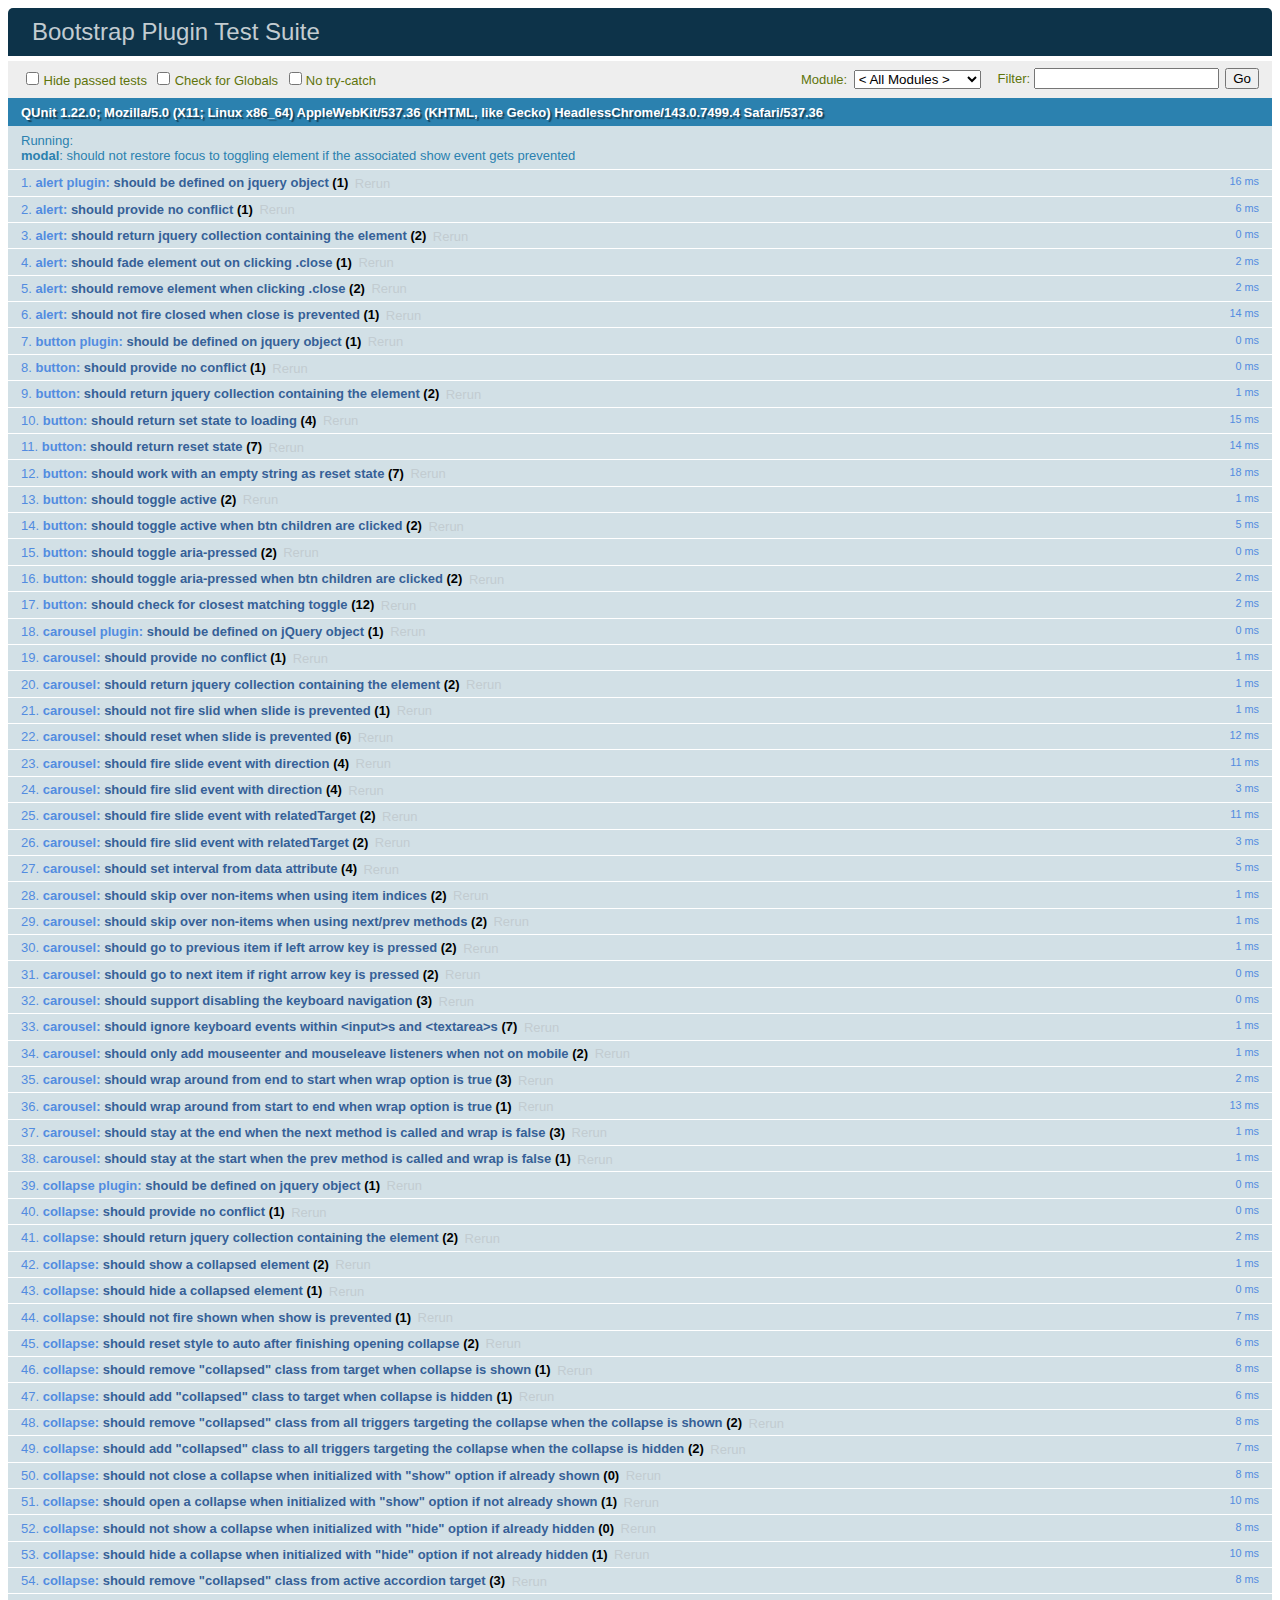
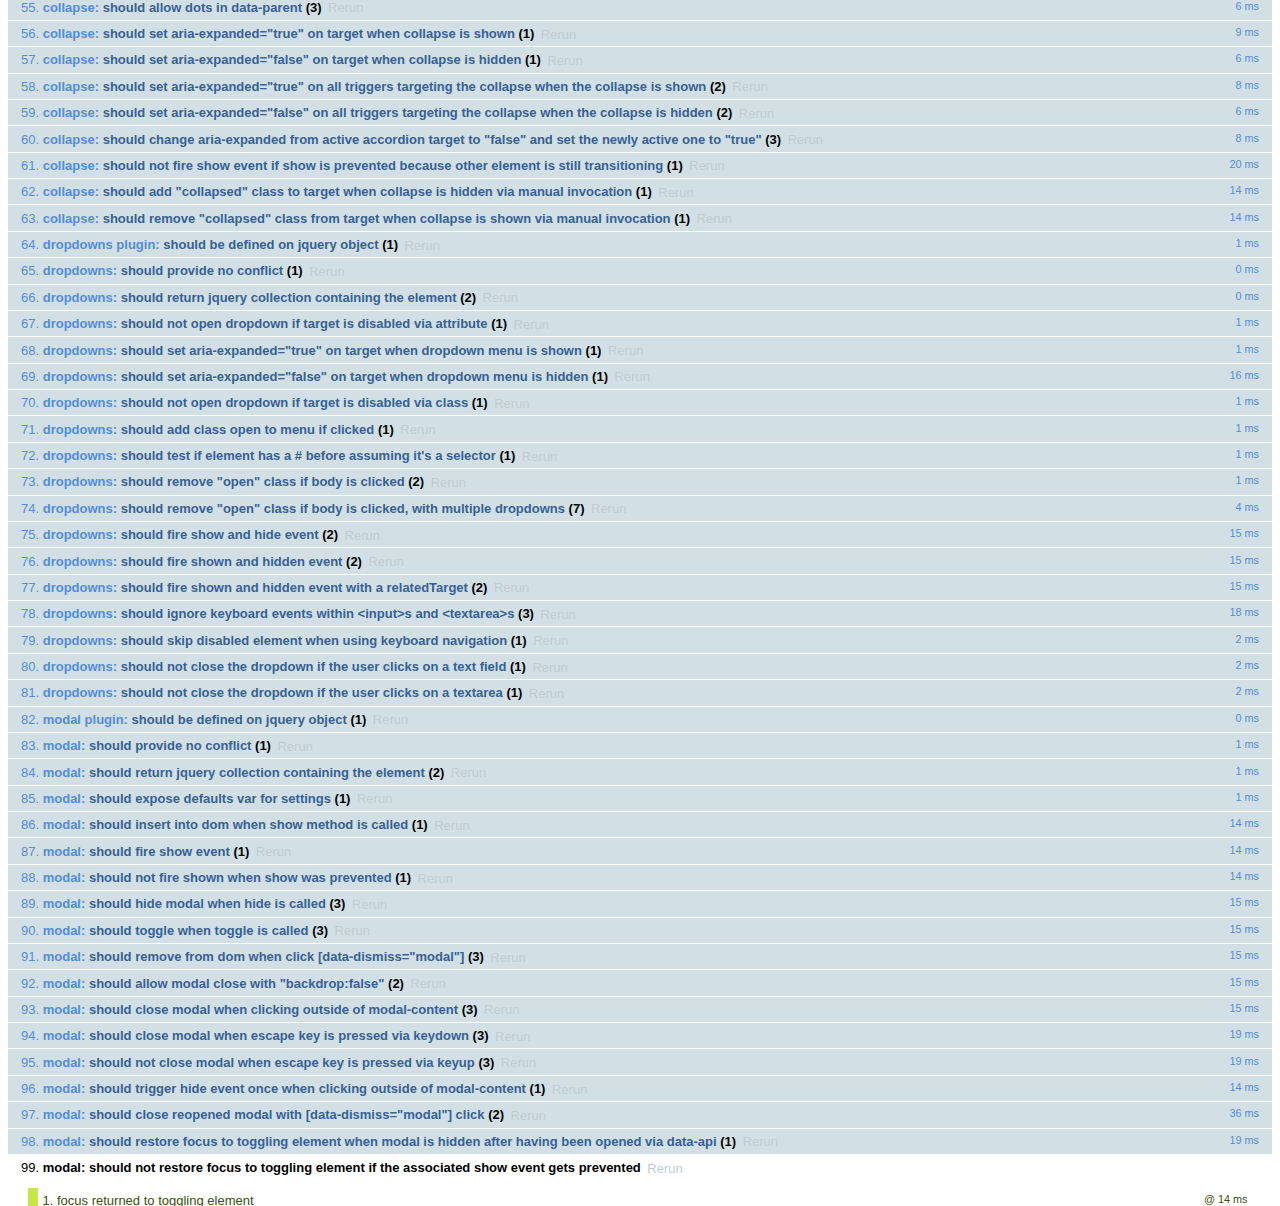
<file: lib/js/tests/index.html>
<!DOCTYPE html>
<html>
  <head>
    <meta charset="utf-8">
    <title>Bootstrap Plugin Test Suite</title>
    <meta name="viewport" content="width=device-width, initial-scale=1">

    <!-- jQuery -->
    <script src="vendor/jquery.min.js"></script>
    <script>
      // Disable jQuery event aliases to ensure we don't accidentally use any of them
      (function () {
        var eventAliases = [
          'blur',
          'focus',
          'focusin',
          'focusout',
          'load',
          'resize',
          'scroll',
          'unload',
          'click',
          'dblclick',
          'mousedown',
          'mouseup',
          'mousemove',
          'mouseover',
          'mouseout',
          'mouseenter',
          'mouseleave',
          'change',
          'select',
          'submit',
          'keydown',
          'keypress',
          'keyup',
          'error',
          'contextmenu',
          'hover',
          'bind',
          'unbind',
          'delegate',
          'undelegate'
        ]
        for (var i = 0; i < eventAliases.length; i++) {
          var eventAlias = eventAliases[i]
          $.fn[eventAlias] = function () {
            throw new Error('Using the ".' + eventAlias + '()" method is not allowed, so that Bootstrap can be compatible with custom jQuery builds which exclude the "event aliases" module that defines said method. See https://github.com/twbs/bootstrap/blob/master/CONTRIBUTING.md#js')
          }
        }
      })()
    </script>

    <!-- QUnit -->
    <link rel="stylesheet" href="vendor/qunit.css" media="screen">
    <script src="vendor/qunit.js"></script>
    <script>
      // See https://github.com/axemclion/grunt-saucelabs#test-result-details-with-qunit
      var log = []
      // Require assert.expect in each test
      QUnit.config.requireExpects = true
      QUnit.done(function (testResults) {
        var tests = []
        for (var i = 0, len = log.length; i < len; i++) {
          var details = log[i]
          tests.push({
            name: details.name,
            result: details.result,
            expected: details.expected,
            actual: details.actual,
            source: details.source
          })
        }
        testResults.tests = tests

        window.global_test_results = testResults
      })

      QUnit.testStart(function (testDetails) {
        $(window).scrollTop(0)
        QUnit.log(function (details) {
          if (!details.result) {
            details.name = testDetails.name
            log.push(details)
          }
        })
      })

      // Cleanup
      QUnit.testDone(function () {
        $('#qunit-fixture').empty()
        $('#modal-test, .modal-backdrop').remove()
      })

      // Display fixture on-screen on iOS to avoid false positives
      if (/iPhone|iPad|iPod/.test(navigator.userAgent)) {
        QUnit.begin(function() {
          $('#qunit-fixture').css({ top: 0, left: 0 })
        })

        QUnit.done(function () {
          $('#qunit-fixture').css({ top: '', left: '' })
        })
      }

      // Disable deprecated global QUnit method aliases in preparation for QUnit v2
      (function () {
        var methodNames = [
          'async',
          'asyncTest',
          'deepEqual',
          'equal',
          'expect',
          'module',
          'notDeepEqual',
          'notEqual',
          'notPropEqual',
          'notStrictEqual',
          'ok',
          'propEqual',
          'push',
          'start',
          'stop',
          'strictEqual',
          'test',
          'throws'
        ];
        for (var i = 0; i < methodNames.length; i++) {
          var methodName = methodNames[i];
          window[methodName] = undefined;
        }
      })();
    </script>

    <!-- Plugin sources -->
    <script>$.support.transition = false</script>
    <script src="../../js/alert.js"></script>
    <script src="../../js/button.js"></script>
    <script src="../../js/carousel.js"></script>
    <script src="../../js/collapse.js"></script>
    <script src="../../js/dropdown.js"></script>
    <script src="../../js/modal.js"></script>
    <script src="../../js/scrollspy.js"></script>
    <script src="../../js/tab.js"></script>
    <script src="../../js/tooltip.js"></script>
    <script src="../../js/popover.js"></script>
    <script src="../../js/affix.js"></script>

    <!-- Unit tests -->
    <script src="unit/alert.js"></script>
    <script src="unit/button.js"></script>
    <script src="unit/carousel.js"></script>
    <script src="unit/collapse.js"></script>
    <script src="unit/dropdown.js"></script>
    <script src="unit/modal.js"></script>
    <script src="unit/scrollspy.js"></script>
    <script src="unit/tab.js"></script>
    <script src="unit/tooltip.js"></script>
    <script src="unit/popover.js"></script>
    <script src="unit/affix.js"></script>

  </head>
  <body>
    <div id="qunit-container">
      <div id="qunit"></div>
      <div id="qunit-fixture"></div>
    </div>
  </body>
</html>
</file>
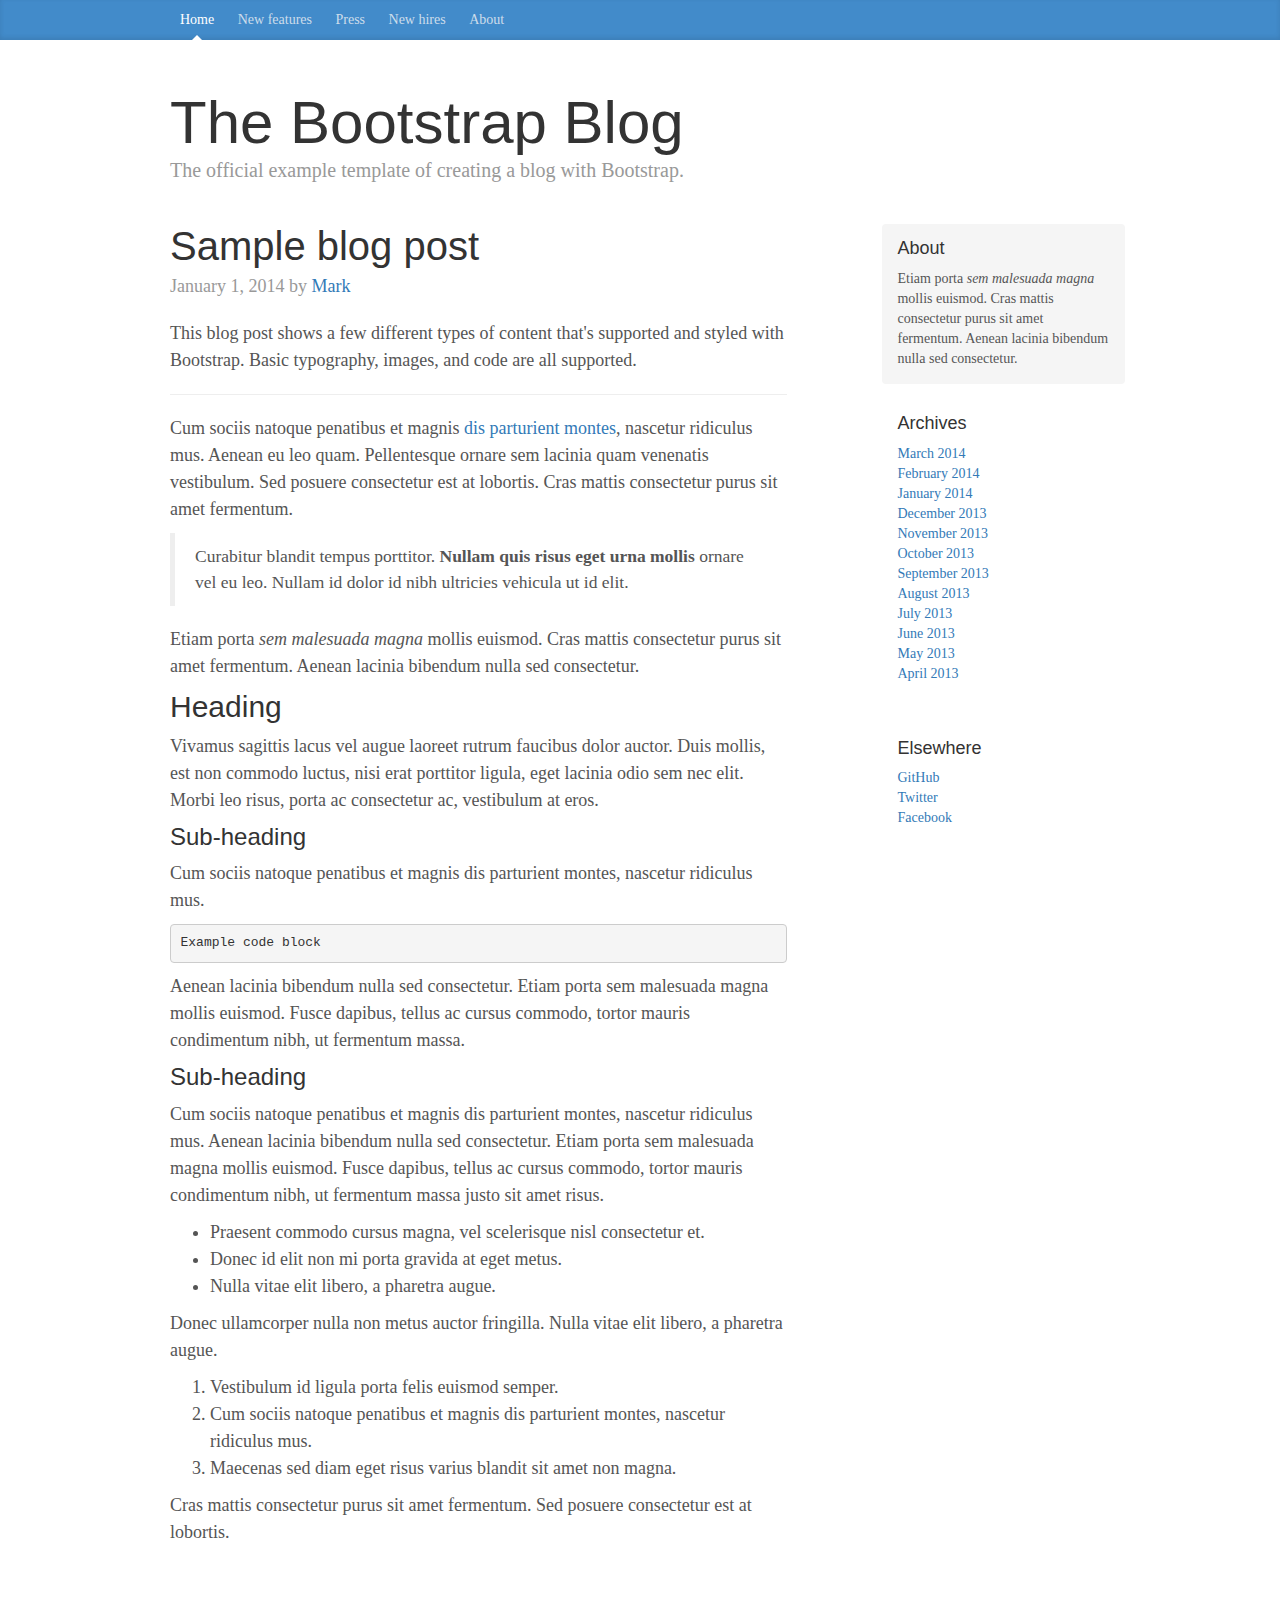
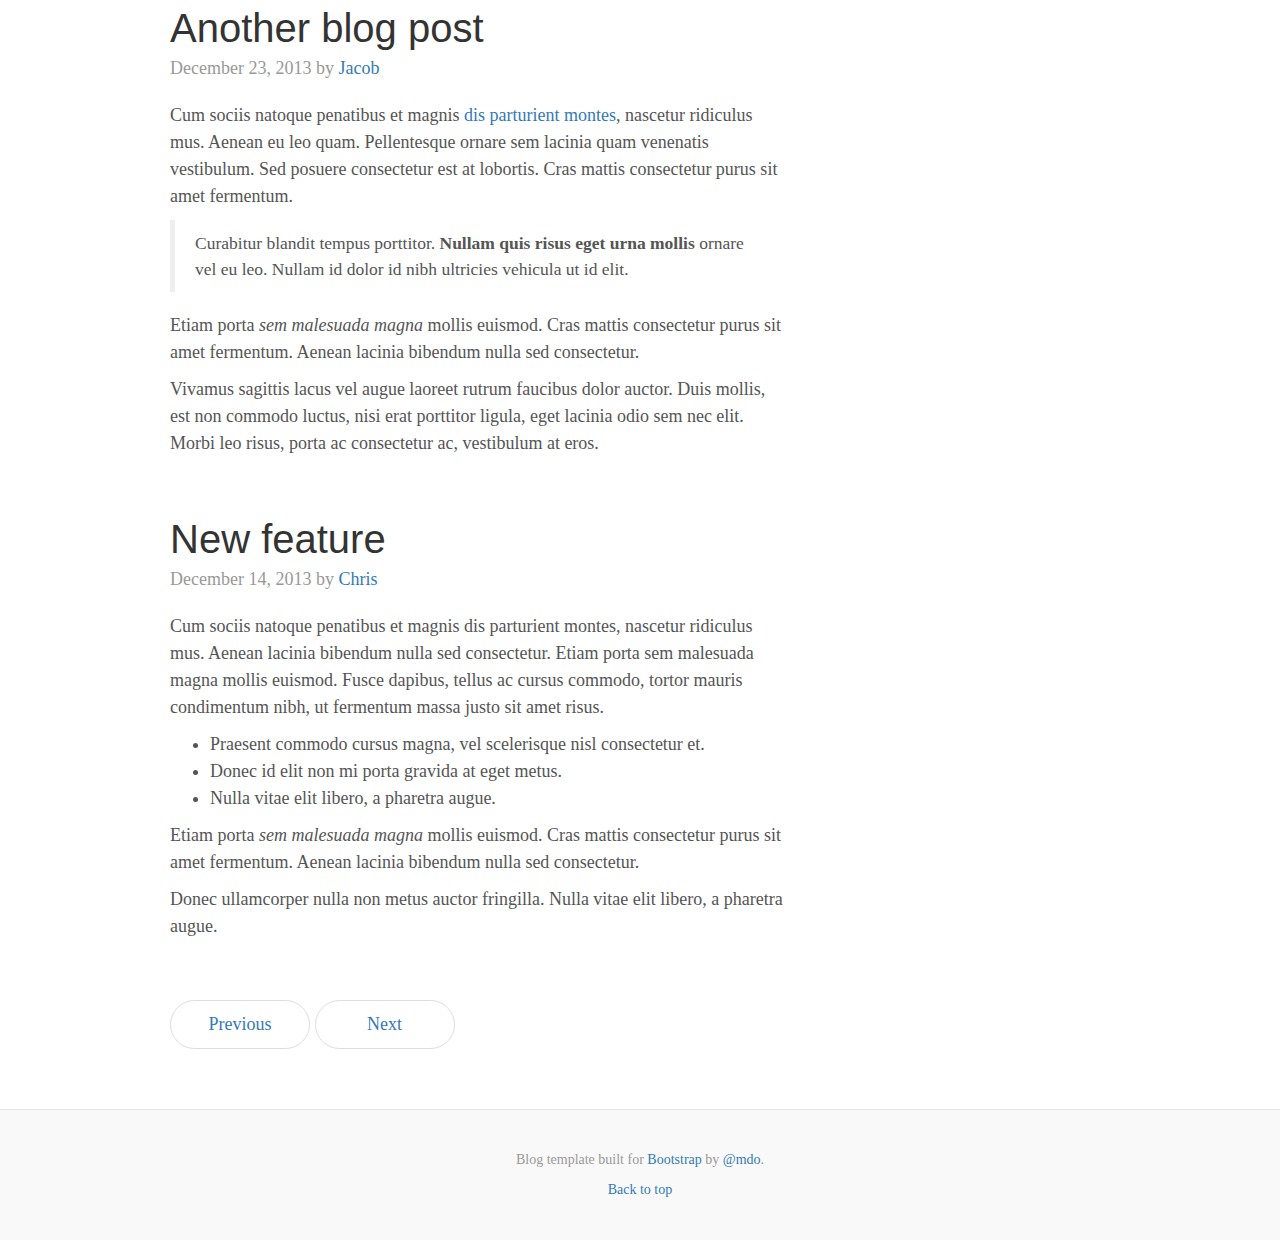
<file: lib/docs/examples/blog/index.html>
<!DOCTYPE html>
<html lang="en">
  <head>
    <meta charset="utf-8">
    <meta http-equiv="X-UA-Compatible" content="IE=edge">
    <meta name="viewport" content="width=device-width, initial-scale=1">
    <!-- The above 3 meta tags *must* come first in the head; any other head content must come *after* these tags -->
    <meta name="description" content="">
    <meta name="author" content="">
    <link rel="icon" href="../../favicon.ico">

    <title>Blog Template for Bootstrap</title>

    <!-- Bootstrap core CSS -->
    <link href="../../dist/css/bootstrap.min.css" rel="stylesheet">

    <!-- IE10 viewport hack for Surface/desktop Windows 8 bug -->
    <link href="../../assets/css/ie10-viewport-bug-workaround.css" rel="stylesheet">

    <!-- Custom styles for this template -->
    <link href="blog.css" rel="stylesheet">

    <!-- Just for debugging purposes. Don't actually copy these 2 lines! -->
    <!--[if lt IE 9]><script src="../../assets/js/ie8-responsive-file-warning.js"></script><![endif]-->
    <script src="../../assets/js/ie-emulation-modes-warning.js"></script>

    <!-- HTML5 shim and Respond.js for IE8 support of HTML5 elements and media queries -->
    <!--[if lt IE 9]>
      <script src="https://oss.maxcdn.com/html5shiv/3.7.3/html5shiv.min.js"></script>
      <script src="https://oss.maxcdn.com/respond/1.4.2/respond.min.js"></script>
    <![endif]-->
  </head>

  <body>

    <div class="blog-masthead">
      <div class="container">
        <nav class="blog-nav">
          <a class="blog-nav-item active" href="#">Home</a>
          <a class="blog-nav-item" href="#">New features</a>
          <a class="blog-nav-item" href="#">Press</a>
          <a class="blog-nav-item" href="#">New hires</a>
          <a class="blog-nav-item" href="#">About</a>
        </nav>
      </div>
    </div>

    <div class="container">

      <div class="blog-header">
        <h1 class="blog-title">The Bootstrap Blog</h1>
        <p class="lead blog-description">The official example template of creating a blog with Bootstrap.</p>
      </div>

      <div class="row">

        <div class="col-sm-8 blog-main">

          <div class="blog-post">
            <h2 class="blog-post-title">Sample blog post</h2>
            <p class="blog-post-meta">January 1, 2014 by <a href="#">Mark</a></p>

            <p>This blog post shows a few different types of content that's supported and styled with Bootstrap. Basic typography, images, and code are all supported.</p>
            <hr>
            <p>Cum sociis natoque penatibus et magnis <a href="#">dis parturient montes</a>, nascetur ridiculus mus. Aenean eu leo quam. Pellentesque ornare sem lacinia quam venenatis vestibulum. Sed posuere consectetur est at lobortis. Cras mattis consectetur purus sit amet fermentum.</p>
            <blockquote>
              <p>Curabitur blandit tempus porttitor. <strong>Nullam quis risus eget urna mollis</strong> ornare vel eu leo. Nullam id dolor id nibh ultricies vehicula ut id elit.</p>
            </blockquote>
            <p>Etiam porta <em>sem malesuada magna</em> mollis euismod. Cras mattis consectetur purus sit amet fermentum. Aenean lacinia bibendum nulla sed consectetur.</p>
            <h2>Heading</h2>
            <p>Vivamus sagittis lacus vel augue laoreet rutrum faucibus dolor auctor. Duis mollis, est non commodo luctus, nisi erat porttitor ligula, eget lacinia odio sem nec elit. Morbi leo risus, porta ac consectetur ac, vestibulum at eros.</p>
            <h3>Sub-heading</h3>
            <p>Cum sociis natoque penatibus et magnis dis parturient montes, nascetur ridiculus mus.</p>
            <pre><code>Example code block</code></pre>
            <p>Aenean lacinia bibendum nulla sed consectetur. Etiam porta sem malesuada magna mollis euismod. Fusce dapibus, tellus ac cursus commodo, tortor mauris condimentum nibh, ut fermentum massa.</p>
            <h3>Sub-heading</h3>
            <p>Cum sociis natoque penatibus et magnis dis parturient montes, nascetur ridiculus mus. Aenean lacinia bibendum nulla sed consectetur. Etiam porta sem malesuada magna mollis euismod. Fusce dapibus, tellus ac cursus commodo, tortor mauris condimentum nibh, ut fermentum massa justo sit amet risus.</p>
            <ul>
              <li>Praesent commodo cursus magna, vel scelerisque nisl consectetur et.</li>
              <li>Donec id elit non mi porta gravida at eget metus.</li>
              <li>Nulla vitae elit libero, a pharetra augue.</li>
            </ul>
            <p>Donec ullamcorper nulla non metus auctor fringilla. Nulla vitae elit libero, a pharetra augue.</p>
            <ol>
              <li>Vestibulum id ligula porta felis euismod semper.</li>
              <li>Cum sociis natoque penatibus et magnis dis parturient montes, nascetur ridiculus mus.</li>
              <li>Maecenas sed diam eget risus varius blandit sit amet non magna.</li>
            </ol>
            <p>Cras mattis consectetur purus sit amet fermentum. Sed posuere consectetur est at lobortis.</p>
          </div><!-- /.blog-post -->

          <div class="blog-post">
            <h2 class="blog-post-title">Another blog post</h2>
            <p class="blog-post-meta">December 23, 2013 by <a href="#">Jacob</a></p>

            <p>Cum sociis natoque penatibus et magnis <a href="#">dis parturient montes</a>, nascetur ridiculus mus. Aenean eu leo quam. Pellentesque ornare sem lacinia quam venenatis vestibulum. Sed posuere consectetur est at lobortis. Cras mattis consectetur purus sit amet fermentum.</p>
            <blockquote>
              <p>Curabitur blandit tempus porttitor. <strong>Nullam quis risus eget urna mollis</strong> ornare vel eu leo. Nullam id dolor id nibh ultricies vehicula ut id elit.</p>
            </blockquote>
            <p>Etiam porta <em>sem malesuada magna</em> mollis euismod. Cras mattis consectetur purus sit amet fermentum. Aenean lacinia bibendum nulla sed consectetur.</p>
            <p>Vivamus sagittis lacus vel augue laoreet rutrum faucibus dolor auctor. Duis mollis, est non commodo luctus, nisi erat porttitor ligula, eget lacinia odio sem nec elit. Morbi leo risus, porta ac consectetur ac, vestibulum at eros.</p>
          </div><!-- /.blog-post -->

          <div class="blog-post">
            <h2 class="blog-post-title">New feature</h2>
            <p class="blog-post-meta">December 14, 2013 by <a href="#">Chris</a></p>

            <p>Cum sociis natoque penatibus et magnis dis parturient montes, nascetur ridiculus mus. Aenean lacinia bibendum nulla sed consectetur. Etiam porta sem malesuada magna mollis euismod. Fusce dapibus, tellus ac cursus commodo, tortor mauris condimentum nibh, ut fermentum massa justo sit amet risus.</p>
            <ul>
              <li>Praesent commodo cursus magna, vel scelerisque nisl consectetur et.</li>
              <li>Donec id elit non mi porta gravida at eget metus.</li>
              <li>Nulla vitae elit libero, a pharetra augue.</li>
            </ul>
            <p>Etiam porta <em>sem malesuada magna</em> mollis euismod. Cras mattis consectetur purus sit amet fermentum. Aenean lacinia bibendum nulla sed consectetur.</p>
            <p>Donec ullamcorper nulla non metus auctor fringilla. Nulla vitae elit libero, a pharetra augue.</p>
          </div><!-- /.blog-post -->

          <nav>
            <ul class="pager">
              <li><a href="#">Previous</a></li>
              <li><a href="#">Next</a></li>
            </ul>
          </nav>

        </div><!-- /.blog-main -->

        <div class="col-sm-3 col-sm-offset-1 blog-sidebar">
          <div class="sidebar-module sidebar-module-inset">
            <h4>About</h4>
            <p>Etiam porta <em>sem malesuada magna</em> mollis euismod. Cras mattis consectetur purus sit amet fermentum. Aenean lacinia bibendum nulla sed consectetur.</p>
          </div>
          <div class="sidebar-module">
            <h4>Archives</h4>
            <ol class="list-unstyled">
              <li><a href="#">March 2014</a></li>
              <li><a href="#">February 2014</a></li>
              <li><a href="#">January 2014</a></li>
              <li><a href="#">December 2013</a></li>
              <li><a href="#">November 2013</a></li>
              <li><a href="#">October 2013</a></li>
              <li><a href="#">September 2013</a></li>
              <li><a href="#">August 2013</a></li>
              <li><a href="#">July 2013</a></li>
              <li><a href="#">June 2013</a></li>
              <li><a href="#">May 2013</a></li>
              <li><a href="#">April 2013</a></li>
            </ol>
          </div>
          <div class="sidebar-module">
            <h4>Elsewhere</h4>
            <ol class="list-unstyled">
              <li><a href="#">GitHub</a></li>
              <li><a href="#">Twitter</a></li>
              <li><a href="#">Facebook</a></li>
            </ol>
          </div>
        </div><!-- /.blog-sidebar -->

      </div><!-- /.row -->

    </div><!-- /.container -->

    <footer class="blog-footer">
      <p>Blog template built for <a href="http://getbootstrap.com">Bootstrap</a> by <a href="https://twitter.com/mdo">@mdo</a>.</p>
      <p>
        <a href="#">Back to top</a>
      </p>
    </footer>


    <!-- Bootstrap core JavaScript
    ================================================== -->
    <!-- Placed at the end of the document so the pages load faster -->
    <script src="https://ajax.googleapis.com/ajax/libs/jquery/1.12.2/jquery.min.js"></script>
    <script>window.jQuery || document.write('<script src="../../assets/js/vendor/jquery.min.js"><\/script>')</script>
    <script src="../../dist/js/bootstrap.min.js"></script>
    <!-- IE10 viewport hack for Surface/desktop Windows 8 bug -->
    <script src="../../assets/js/ie10-viewport-bug-workaround.js"></script>
  </body>
</html>
</file>
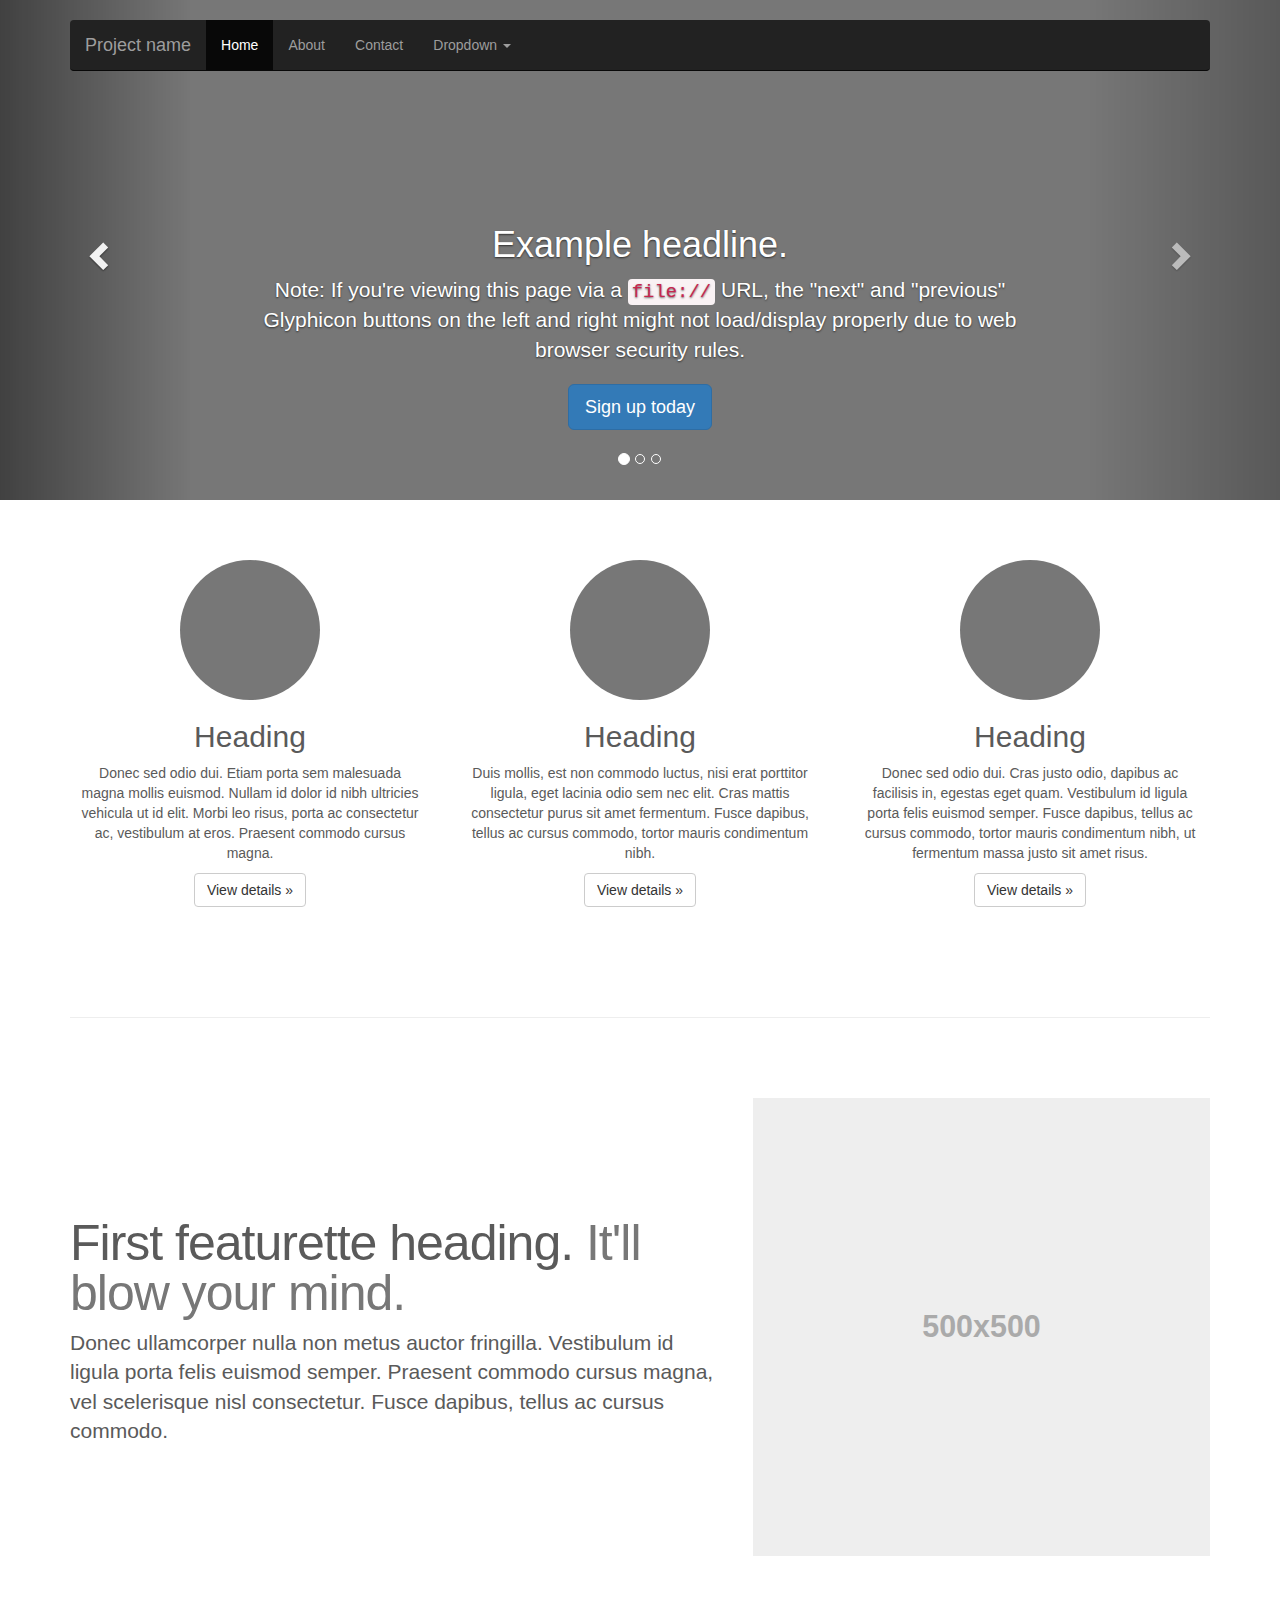
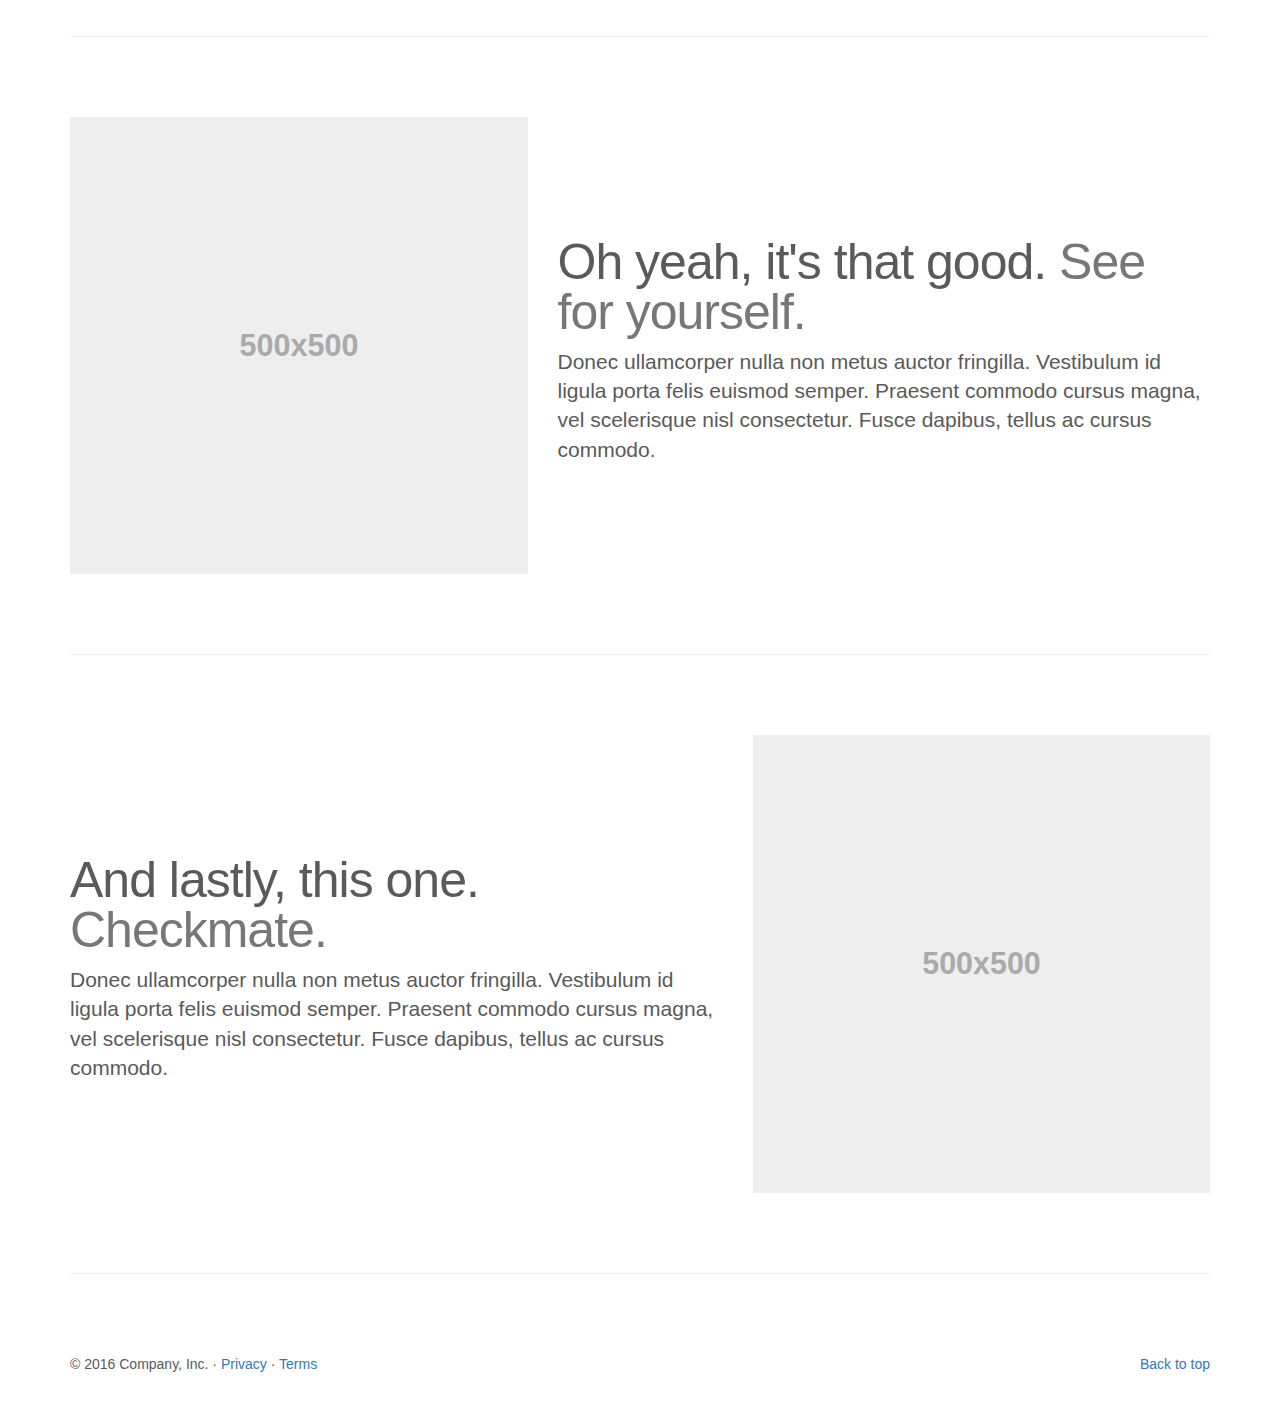
<file: lib/docs/examples/carousel/index.html>
<!DOCTYPE html>
<html lang="en">
  <head>
    <meta charset="utf-8">
    <meta http-equiv="X-UA-Compatible" content="IE=edge">
    <meta name="viewport" content="width=device-width, initial-scale=1">
    <!-- The above 3 meta tags *must* come first in the head; any other head content must come *after* these tags -->
    <meta name="description" content="">
    <meta name="author" content="">
    <link rel="icon" href="../../favicon.ico">

    <title>Carousel Template for Bootstrap</title>

    <!-- Bootstrap core CSS -->
    <link href="../../dist/css/bootstrap.min.css" rel="stylesheet">

    <!-- IE10 viewport hack for Surface/desktop Windows 8 bug -->
    <link href="../../assets/css/ie10-viewport-bug-workaround.css" rel="stylesheet">

    <!-- Just for debugging purposes. Don't actually copy these 2 lines! -->
    <!--[if lt IE 9]><script src="../../assets/js/ie8-responsive-file-warning.js"></script><![endif]-->
    <script src="../../assets/js/ie-emulation-modes-warning.js"></script>

    <!-- HTML5 shim and Respond.js for IE8 support of HTML5 elements and media queries -->
    <!--[if lt IE 9]>
      <script src="https://oss.maxcdn.com/html5shiv/3.7.3/html5shiv.min.js"></script>
      <script src="https://oss.maxcdn.com/respond/1.4.2/respond.min.js"></script>
    <![endif]-->

    <!-- Custom styles for this template -->
    <link href="carousel.css" rel="stylesheet">
  </head>
<!-- NAVBAR
================================================== -->
  <body>
    <div class="navbar-wrapper">
      <div class="container">

        <nav class="navbar navbar-inverse navbar-static-top">
          <div class="container">
            <div class="navbar-header">
              <button type="button" class="navbar-toggle collapsed" data-toggle="collapse" data-target="#navbar" aria-expanded="false" aria-controls="navbar">
                <span class="sr-only">Toggle navigation</span>
                <span class="icon-bar"></span>
                <span class="icon-bar"></span>
                <span class="icon-bar"></span>
              </button>
              <a class="navbar-brand" href="#">Project name</a>
            </div>
            <div id="navbar" class="navbar-collapse collapse">
              <ul class="nav navbar-nav">
                <li class="active"><a href="#">Home</a></li>
                <li><a href="#about">About</a></li>
                <li><a href="#contact">Contact</a></li>
                <li class="dropdown">
                  <a href="#" class="dropdown-toggle" data-toggle="dropdown" role="button" aria-haspopup="true" aria-expanded="false">Dropdown <span class="caret"></span></a>
                  <ul class="dropdown-menu">
                    <li><a href="#">Action</a></li>
                    <li><a href="#">Another action</a></li>
                    <li><a href="#">Something else here</a></li>
                    <li role="separator" class="divider"></li>
                    <li class="dropdown-header">Nav header</li>
                    <li><a href="#">Separated link</a></li>
                    <li><a href="#">One more separated link</a></li>
                  </ul>
                </li>
              </ul>
            </div>
          </div>
        </nav>

      </div>
    </div>


    <!-- Carousel
    ================================================== -->
    <div id="myCarousel" class="carousel slide" data-ride="carousel">
      <!-- Indicators -->
      <ol class="carousel-indicators">
        <li data-target="#myCarousel" data-slide-to="0" class="active"></li>
        <li data-target="#myCarousel" data-slide-to="1"></li>
        <li data-target="#myCarousel" data-slide-to="2"></li>
      </ol>
      <div class="carousel-inner" role="listbox">
        <div class="item active">
          <img class="first-slide" src="[data-uri]" alt="First slide">
          <div class="container">
            <div class="carousel-caption">
              <h1>Example headline.</h1>
              <p>Note: If you're viewing this page via a <code>file://</code> URL, the "next" and "previous" Glyphicon buttons on the left and right might not load/display properly due to web browser security rules.</p>
              <p><a class="btn btn-lg btn-primary" href="#" role="button">Sign up today</a></p>
            </div>
          </div>
        </div>
        <div class="item">
          <img class="second-slide" src="[data-uri]" alt="Second slide">
          <div class="container">
            <div class="carousel-caption">
              <h1>Another example headline.</h1>
              <p>Cras justo odio, dapibus ac facilisis in, egestas eget quam. Donec id elit non mi porta gravida at eget metus. Nullam id dolor id nibh ultricies vehicula ut id elit.</p>
              <p><a class="btn btn-lg btn-primary" href="#" role="button">Learn more</a></p>
            </div>
          </div>
        </div>
        <div class="item">
          <img class="third-slide" src="[data-uri]" alt="Third slide">
          <div class="container">
            <div class="carousel-caption">
              <h1>One more for good measure.</h1>
              <p>Cras justo odio, dapibus ac facilisis in, egestas eget quam. Donec id elit non mi porta gravida at eget metus. Nullam id dolor id nibh ultricies vehicula ut id elit.</p>
              <p><a class="btn btn-lg btn-primary" href="#" role="button">Browse gallery</a></p>
            </div>
          </div>
        </div>
      </div>
      <a class="left carousel-control" href="#myCarousel" role="button" data-slide="prev">
        <span class="glyphicon glyphicon-chevron-left" aria-hidden="true"></span>
        <span class="sr-only">Previous</span>
      </a>
      <a class="right carousel-control" href="#myCarousel" role="button" data-slide="next">
        <span class="glyphicon glyphicon-chevron-right" aria-hidden="true"></span>
        <span class="sr-only">Next</span>
      </a>
    </div><!-- /.carousel -->


    <!-- Marketing messaging and featurettes
    ================================================== -->
    <!-- Wrap the rest of the page in another container to center all the content. -->

    <div class="container marketing">

      <!-- Three columns of text below the carousel -->
      <div class="row">
        <div class="col-lg-4">
          <img class="img-circle" src="[data-uri]" alt="Generic placeholder image" width="140" height="140">
          <h2>Heading</h2>
          <p>Donec sed odio dui. Etiam porta sem malesuada magna mollis euismod. Nullam id dolor id nibh ultricies vehicula ut id elit. Morbi leo risus, porta ac consectetur ac, vestibulum at eros. Praesent commodo cursus magna.</p>
          <p><a class="btn btn-default" href="#" role="button">View details &raquo;</a></p>
        </div><!-- /.col-lg-4 -->
        <div class="col-lg-4">
          <img class="img-circle" src="[data-uri]" alt="Generic placeholder image" width="140" height="140">
          <h2>Heading</h2>
          <p>Duis mollis, est non commodo luctus, nisi erat porttitor ligula, eget lacinia odio sem nec elit. Cras mattis consectetur purus sit amet fermentum. Fusce dapibus, tellus ac cursus commodo, tortor mauris condimentum nibh.</p>
          <p><a class="btn btn-default" href="#" role="button">View details &raquo;</a></p>
        </div><!-- /.col-lg-4 -->
        <div class="col-lg-4">
          <img class="img-circle" src="[data-uri]" alt="Generic placeholder image" width="140" height="140">
          <h2>Heading</h2>
          <p>Donec sed odio dui. Cras justo odio, dapibus ac facilisis in, egestas eget quam. Vestibulum id ligula porta felis euismod semper. Fusce dapibus, tellus ac cursus commodo, tortor mauris condimentum nibh, ut fermentum massa justo sit amet risus.</p>
          <p><a class="btn btn-default" href="#" role="button">View details &raquo;</a></p>
        </div><!-- /.col-lg-4 -->
      </div><!-- /.row -->


      <!-- START THE FEATURETTES -->

      <hr class="featurette-divider">

      <div class="row featurette">
        <div class="col-md-7">
          <h2 class="featurette-heading">First featurette heading. <span class="text-muted">It'll blow your mind.</span></h2>
          <p class="lead">Donec ullamcorper nulla non metus auctor fringilla. Vestibulum id ligula porta felis euismod semper. Praesent commodo cursus magna, vel scelerisque nisl consectetur. Fusce dapibus, tellus ac cursus commodo.</p>
        </div>
        <div class="col-md-5">
          <img class="featurette-image img-responsive center-block" data-src="holder.js/500x500/auto" alt="Generic placeholder image">
        </div>
      </div>

      <hr class="featurette-divider">

      <div class="row featurette">
        <div class="col-md-7 col-md-push-5">
          <h2 class="featurette-heading">Oh yeah, it's that good. <span class="text-muted">See for yourself.</span></h2>
          <p class="lead">Donec ullamcorper nulla non metus auctor fringilla. Vestibulum id ligula porta felis euismod semper. Praesent commodo cursus magna, vel scelerisque nisl consectetur. Fusce dapibus, tellus ac cursus commodo.</p>
        </div>
        <div class="col-md-5 col-md-pull-7">
          <img class="featurette-image img-responsive center-block" data-src="holder.js/500x500/auto" alt="Generic placeholder image">
        </div>
      </div>

      <hr class="featurette-divider">

      <div class="row featurette">
        <div class="col-md-7">
          <h2 class="featurette-heading">And lastly, this one. <span class="text-muted">Checkmate.</span></h2>
          <p class="lead">Donec ullamcorper nulla non metus auctor fringilla. Vestibulum id ligula porta felis euismod semper. Praesent commodo cursus magna, vel scelerisque nisl consectetur. Fusce dapibus, tellus ac cursus commodo.</p>
        </div>
        <div class="col-md-5">
          <img class="featurette-image img-responsive center-block" data-src="holder.js/500x500/auto" alt="Generic placeholder image">
        </div>
      </div>

      <hr class="featurette-divider">

      <!-- /END THE FEATURETTES -->


      <!-- FOOTER -->
      <footer>
        <p class="pull-right"><a href="#">Back to top</a></p>
        <p>&copy; 2016 Company, Inc. &middot; <a href="#">Privacy</a> &middot; <a href="#">Terms</a></p>
      </footer>

    </div><!-- /.container -->


    <!-- Bootstrap core JavaScript
    ================================================== -->
    <!-- Placed at the end of the document so the pages load faster -->
    <script src="https://ajax.googleapis.com/ajax/libs/jquery/1.12.2/jquery.min.js"></script>
    <script>window.jQuery || document.write('<script src="../../assets/js/vendor/jquery.min.js"><\/script>')</script>
    <script src="../../dist/js/bootstrap.min.js"></script>
    <!-- Just to make our placeholder images work. Don't actually copy the next line! -->
    <script src="../../assets/js/vendor/holder.min.js"></script>
    <!-- IE10 viewport hack for Surface/desktop Windows 8 bug -->
    <script src="../../assets/js/ie10-viewport-bug-workaround.js"></script>
  </body>
</html>
</file>
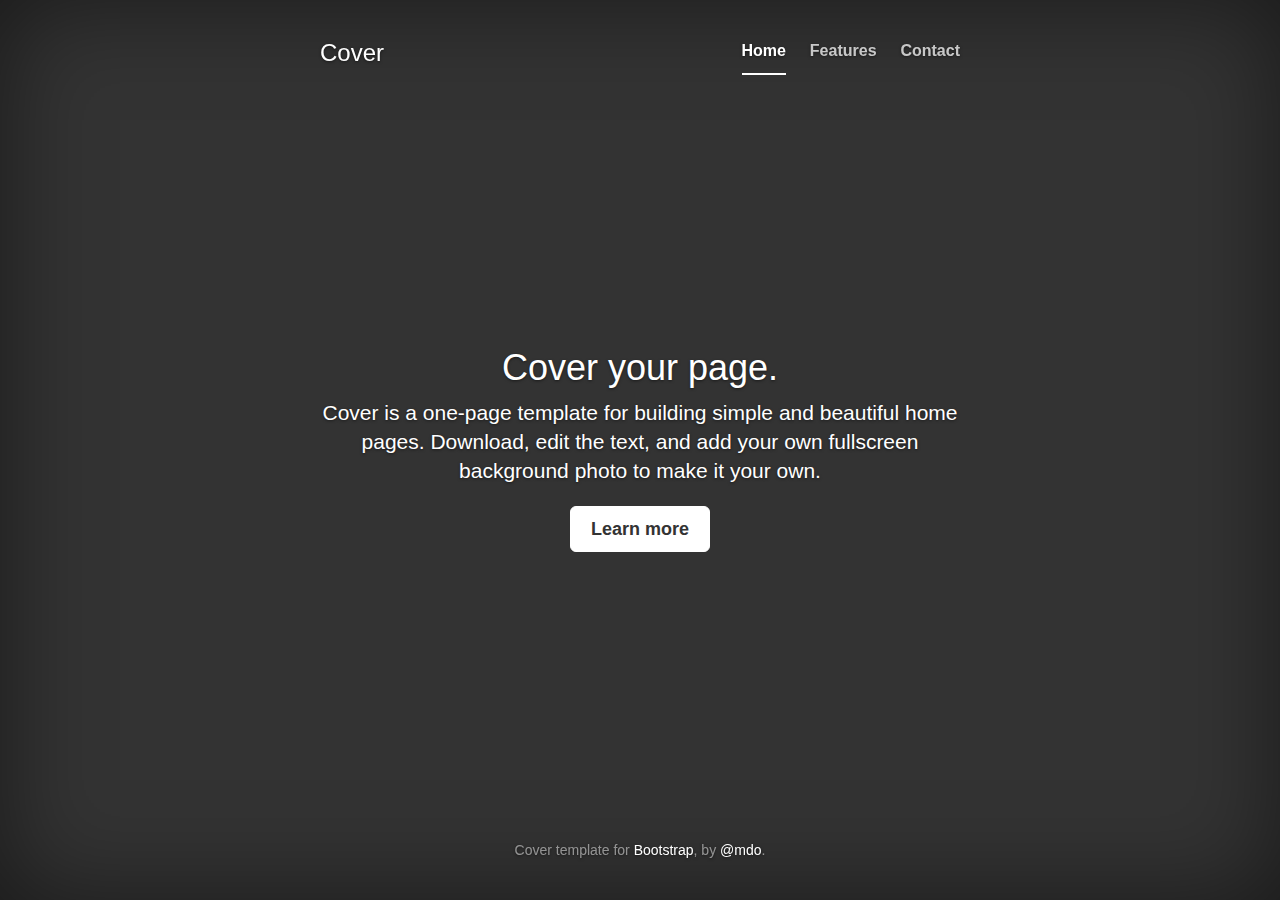
<file: lib/docs/examples/cover/index.html>
<!DOCTYPE html>
<html lang="en">
  <head>
    <meta charset="utf-8">
    <meta http-equiv="X-UA-Compatible" content="IE=edge">
    <meta name="viewport" content="width=device-width, initial-scale=1">
    <!-- The above 3 meta tags *must* come first in the head; any other head content must come *after* these tags -->
    <meta name="description" content="">
    <meta name="author" content="">
    <link rel="icon" href="../../favicon.ico">

    <title>Cover Template for Bootstrap</title>

    <!-- Bootstrap core CSS -->
    <link href="../../dist/css/bootstrap.min.css" rel="stylesheet">

    <!-- IE10 viewport hack for Surface/desktop Windows 8 bug -->
    <link href="../../assets/css/ie10-viewport-bug-workaround.css" rel="stylesheet">

    <!-- Custom styles for this template -->
    <link href="cover.css" rel="stylesheet">

    <!-- Just for debugging purposes. Don't actually copy these 2 lines! -->
    <!--[if lt IE 9]><script src="../../assets/js/ie8-responsive-file-warning.js"></script><![endif]-->
    <script src="../../assets/js/ie-emulation-modes-warning.js"></script>

    <!-- HTML5 shim and Respond.js for IE8 support of HTML5 elements and media queries -->
    <!--[if lt IE 9]>
      <script src="https://oss.maxcdn.com/html5shiv/3.7.3/html5shiv.min.js"></script>
      <script src="https://oss.maxcdn.com/respond/1.4.2/respond.min.js"></script>
    <![endif]-->
  </head>

  <body>

    <div class="site-wrapper">

      <div class="site-wrapper-inner">

        <div class="cover-container">

          <div class="masthead clearfix">
            <div class="inner">
              <h3 class="masthead-brand">Cover</h3>
              <nav>
                <ul class="nav masthead-nav">
                  <li class="active"><a href="#">Home</a></li>
                  <li><a href="#">Features</a></li>
                  <li><a href="#">Contact</a></li>
                </ul>
              </nav>
            </div>
          </div>

          <div class="inner cover">
            <h1 class="cover-heading">Cover your page.</h1>
            <p class="lead">Cover is a one-page template for building simple and beautiful home pages. Download, edit the text, and add your own fullscreen background photo to make it your own.</p>
            <p class="lead">
              <a href="#" class="btn btn-lg btn-default">Learn more</a>
            </p>
          </div>

          <div class="mastfoot">
            <div class="inner">
              <p>Cover template for <a href="http://getbootstrap.com">Bootstrap</a>, by <a href="https://twitter.com/mdo">@mdo</a>.</p>
            </div>
          </div>

        </div>

      </div>

    </div>

    <!-- Bootstrap core JavaScript
    ================================================== -->
    <!-- Placed at the end of the document so the pages load faster -->
    <script src="https://ajax.googleapis.com/ajax/libs/jquery/1.12.2/jquery.min.js"></script>
    <script>window.jQuery || document.write('<script src="../../assets/js/vendor/jquery.min.js"><\/script>')</script>
    <script src="../../dist/js/bootstrap.min.js"></script>
    <!-- IE10 viewport hack for Surface/desktop Windows 8 bug -->
    <script src="../../assets/js/ie10-viewport-bug-workaround.js"></script>
  </body>
</html>
</file>
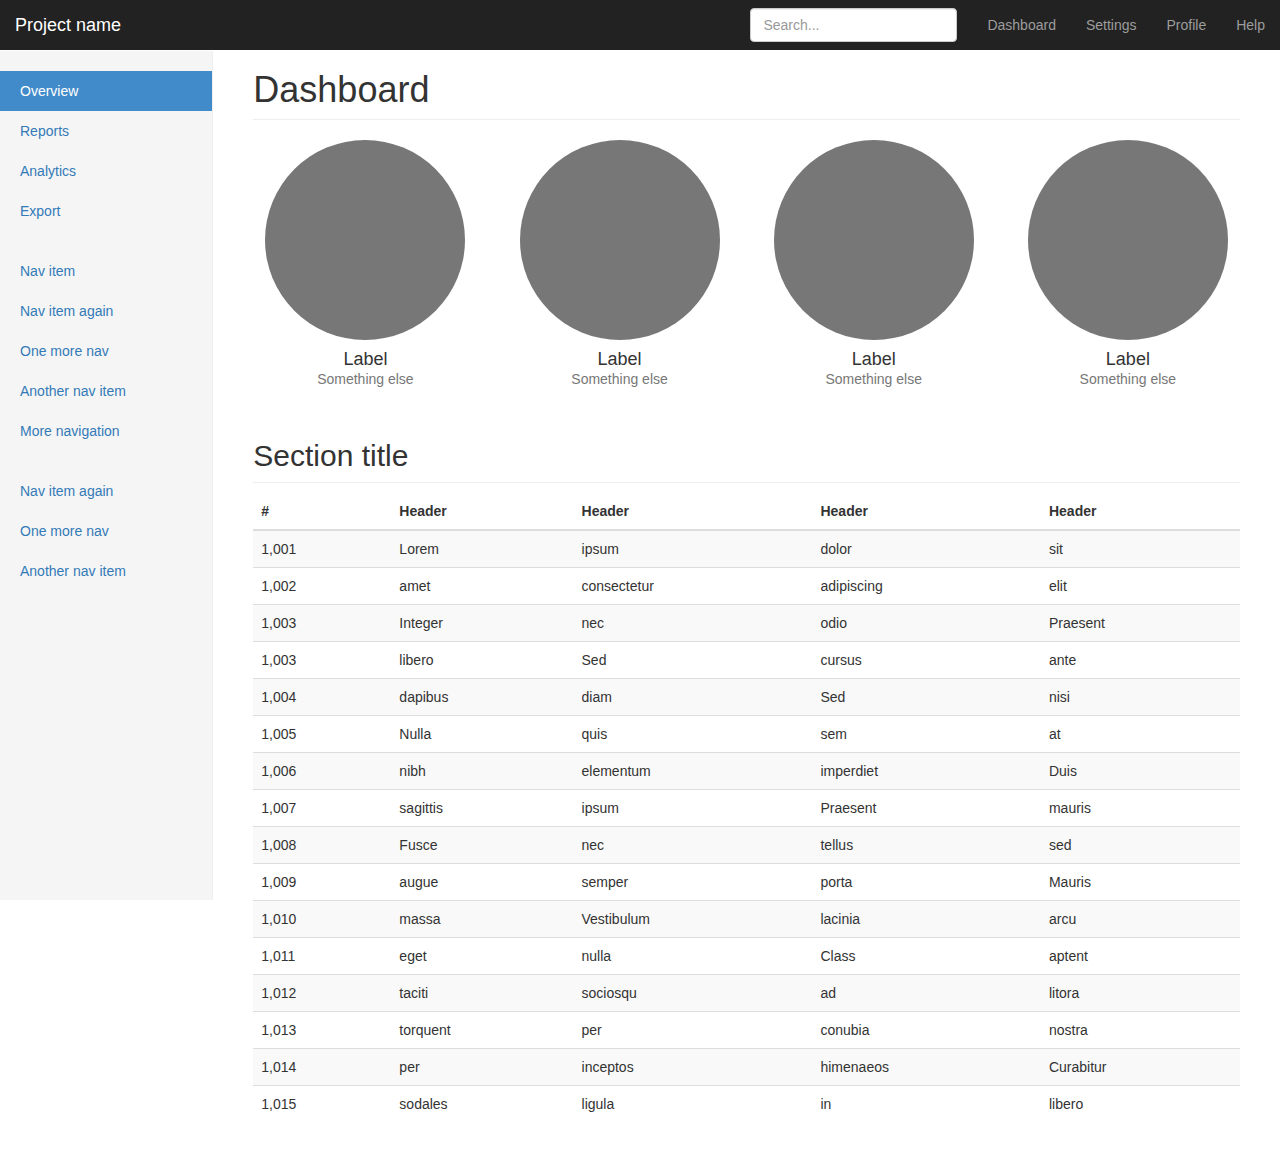
<file: lib/docs/examples/dashboard/index.html>
<!DOCTYPE html>
<html lang="en">
  <head>
    <meta charset="utf-8">
    <meta http-equiv="X-UA-Compatible" content="IE=edge">
    <meta name="viewport" content="width=device-width, initial-scale=1">
    <!-- The above 3 meta tags *must* come first in the head; any other head content must come *after* these tags -->
    <meta name="description" content="">
    <meta name="author" content="">
    <link rel="icon" href="../../favicon.ico">

    <title>Dashboard Template for Bootstrap</title>

    <!-- Bootstrap core CSS -->
    <link href="../../dist/css/bootstrap.min.css" rel="stylesheet">

    <!-- IE10 viewport hack for Surface/desktop Windows 8 bug -->
    <link href="../../assets/css/ie10-viewport-bug-workaround.css" rel="stylesheet">

    <!-- Custom styles for this template -->
    <link href="dashboard.css" rel="stylesheet">

    <!-- Just for debugging purposes. Don't actually copy these 2 lines! -->
    <!--[if lt IE 9]><script src="../../assets/js/ie8-responsive-file-warning.js"></script><![endif]-->
    <script src="../../assets/js/ie-emulation-modes-warning.js"></script>

    <!-- HTML5 shim and Respond.js for IE8 support of HTML5 elements and media queries -->
    <!--[if lt IE 9]>
      <script src="https://oss.maxcdn.com/html5shiv/3.7.3/html5shiv.min.js"></script>
      <script src="https://oss.maxcdn.com/respond/1.4.2/respond.min.js"></script>
    <![endif]-->
  </head>

  <body>

    <nav class="navbar navbar-inverse navbar-fixed-top">
      <div class="container-fluid">
        <div class="navbar-header">
          <button type="button" class="navbar-toggle collapsed" data-toggle="collapse" data-target="#navbar" aria-expanded="false" aria-controls="navbar">
            <span class="sr-only">Toggle navigation</span>
            <span class="icon-bar"></span>
            <span class="icon-bar"></span>
            <span class="icon-bar"></span>
          </button>
          <a class="navbar-brand" href="#">Project name</a>
        </div>
        <div id="navbar" class="navbar-collapse collapse">
          <ul class="nav navbar-nav navbar-right">
            <li><a href="#">Dashboard</a></li>
            <li><a href="#">Settings</a></li>
            <li><a href="#">Profile</a></li>
            <li><a href="#">Help</a></li>
          </ul>
          <form class="navbar-form navbar-right">
            <input type="text" class="form-control" placeholder="Search...">
          </form>
        </div>
      </div>
    </nav>

    <div class="container-fluid">
      <div class="row">
        <div class="col-sm-3 col-md-2 sidebar">
          <ul class="nav nav-sidebar">
            <li class="active"><a href="#">Overview <span class="sr-only">(current)</span></a></li>
            <li><a href="#">Reports</a></li>
            <li><a href="#">Analytics</a></li>
            <li><a href="#">Export</a></li>
          </ul>
          <ul class="nav nav-sidebar">
            <li><a href="">Nav item</a></li>
            <li><a href="">Nav item again</a></li>
            <li><a href="">One more nav</a></li>
            <li><a href="">Another nav item</a></li>
            <li><a href="">More navigation</a></li>
          </ul>
          <ul class="nav nav-sidebar">
            <li><a href="">Nav item again</a></li>
            <li><a href="">One more nav</a></li>
            <li><a href="">Another nav item</a></li>
          </ul>
        </div>
        <div class="col-sm-9 col-sm-offset-3 col-md-10 col-md-offset-2 main">
          <h1 class="page-header">Dashboard</h1>

          <div class="row placeholders">
            <div class="col-xs-6 col-sm-3 placeholder">
              <img src="[data-uri]" width="200" height="200" class="img-responsive" alt="Generic placeholder thumbnail">
              <h4>Label</h4>
              <span class="text-muted">Something else</span>
            </div>
            <div class="col-xs-6 col-sm-3 placeholder">
              <img src="[data-uri]" width="200" height="200" class="img-responsive" alt="Generic placeholder thumbnail">
              <h4>Label</h4>
              <span class="text-muted">Something else</span>
            </div>
            <div class="col-xs-6 col-sm-3 placeholder">
              <img src="[data-uri]" width="200" height="200" class="img-responsive" alt="Generic placeholder thumbnail">
              <h4>Label</h4>
              <span class="text-muted">Something else</span>
            </div>
            <div class="col-xs-6 col-sm-3 placeholder">
              <img src="[data-uri]" width="200" height="200" class="img-responsive" alt="Generic placeholder thumbnail">
              <h4>Label</h4>
              <span class="text-muted">Something else</span>
            </div>
          </div>

          <h2 class="sub-header">Section title</h2>
          <div class="table-responsive">
            <table class="table table-striped">
              <thead>
                <tr>
                  <th>#</th>
                  <th>Header</th>
                  <th>Header</th>
                  <th>Header</th>
                  <th>Header</th>
                </tr>
              </thead>
              <tbody>
                <tr>
                  <td>1,001</td>
                  <td>Lorem</td>
                  <td>ipsum</td>
                  <td>dolor</td>
                  <td>sit</td>
                </tr>
                <tr>
                  <td>1,002</td>
                  <td>amet</td>
                  <td>consectetur</td>
                  <td>adipiscing</td>
                  <td>elit</td>
                </tr>
                <tr>
                  <td>1,003</td>
                  <td>Integer</td>
                  <td>nec</td>
                  <td>odio</td>
                  <td>Praesent</td>
                </tr>
                <tr>
                  <td>1,003</td>
                  <td>libero</td>
                  <td>Sed</td>
                  <td>cursus</td>
                  <td>ante</td>
                </tr>
                <tr>
                  <td>1,004</td>
                  <td>dapibus</td>
                  <td>diam</td>
                  <td>Sed</td>
                  <td>nisi</td>
                </tr>
                <tr>
                  <td>1,005</td>
                  <td>Nulla</td>
                  <td>quis</td>
                  <td>sem</td>
                  <td>at</td>
                </tr>
                <tr>
                  <td>1,006</td>
                  <td>nibh</td>
                  <td>elementum</td>
                  <td>imperdiet</td>
                  <td>Duis</td>
                </tr>
                <tr>
                  <td>1,007</td>
                  <td>sagittis</td>
                  <td>ipsum</td>
                  <td>Praesent</td>
                  <td>mauris</td>
                </tr>
                <tr>
                  <td>1,008</td>
                  <td>Fusce</td>
                  <td>nec</td>
                  <td>tellus</td>
                  <td>sed</td>
                </tr>
                <tr>
                  <td>1,009</td>
                  <td>augue</td>
                  <td>semper</td>
                  <td>porta</td>
                  <td>Mauris</td>
                </tr>
                <tr>
                  <td>1,010</td>
                  <td>massa</td>
                  <td>Vestibulum</td>
                  <td>lacinia</td>
                  <td>arcu</td>
                </tr>
                <tr>
                  <td>1,011</td>
                  <td>eget</td>
                  <td>nulla</td>
                  <td>Class</td>
                  <td>aptent</td>
                </tr>
                <tr>
                  <td>1,012</td>
                  <td>taciti</td>
                  <td>sociosqu</td>
                  <td>ad</td>
                  <td>litora</td>
                </tr>
                <tr>
                  <td>1,013</td>
                  <td>torquent</td>
                  <td>per</td>
                  <td>conubia</td>
                  <td>nostra</td>
                </tr>
                <tr>
                  <td>1,014</td>
                  <td>per</td>
                  <td>inceptos</td>
                  <td>himenaeos</td>
                  <td>Curabitur</td>
                </tr>
                <tr>
                  <td>1,015</td>
                  <td>sodales</td>
                  <td>ligula</td>
                  <td>in</td>
                  <td>libero</td>
                </tr>
              </tbody>
            </table>
          </div>
        </div>
      </div>
    </div>

    <!-- Bootstrap core JavaScript
    ================================================== -->
    <!-- Placed at the end of the document so the pages load faster -->
    <script src="https://ajax.googleapis.com/ajax/libs/jquery/1.12.2/jquery.min.js"></script>
    <script>window.jQuery || document.write('<script src="../../assets/js/vendor/jquery.min.js"><\/script>')</script>
    <script src="../../dist/js/bootstrap.min.js"></script>
    <!-- Just to make our placeholder images work. Don't actually copy the next line! -->
    <script src="../../assets/js/vendor/holder.min.js"></script>
    <!-- IE10 viewport hack for Surface/desktop Windows 8 bug -->
    <script src="../../assets/js/ie10-viewport-bug-workaround.js"></script>
  </body>
</html>
</file>
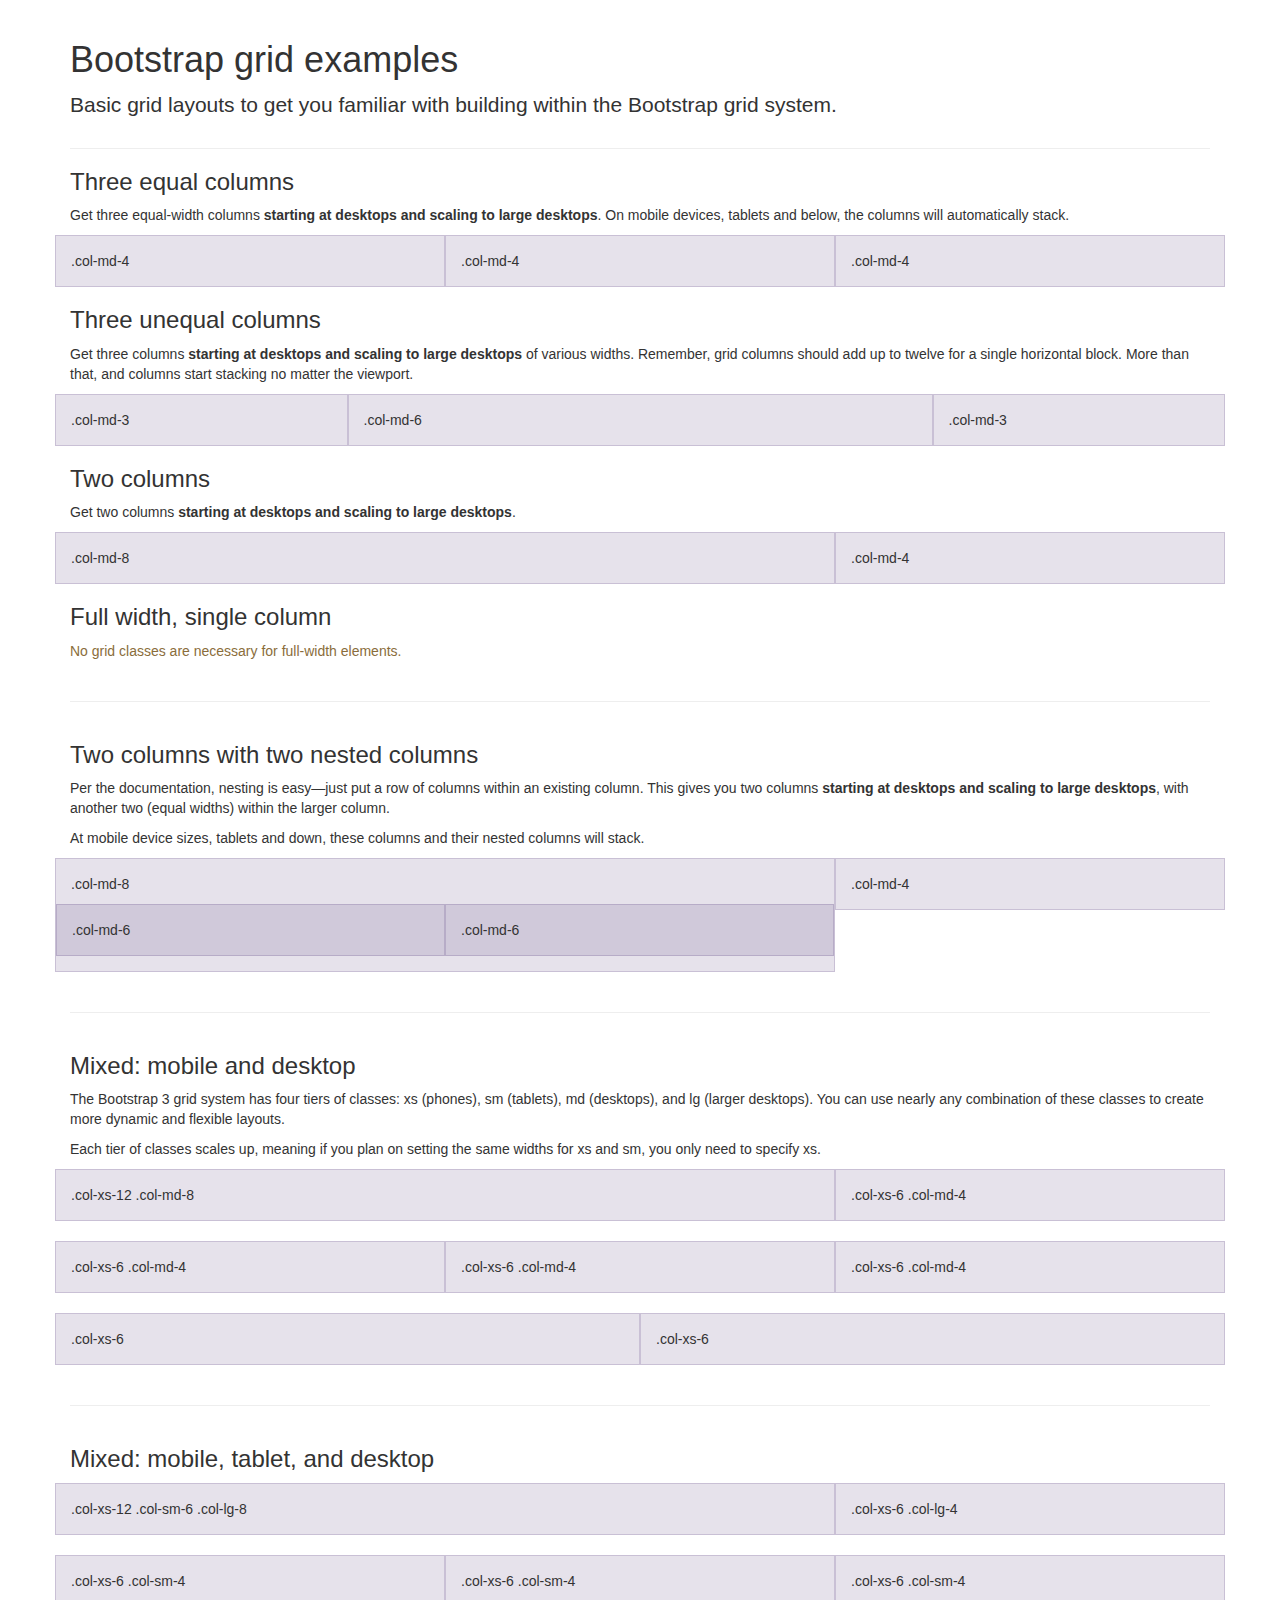
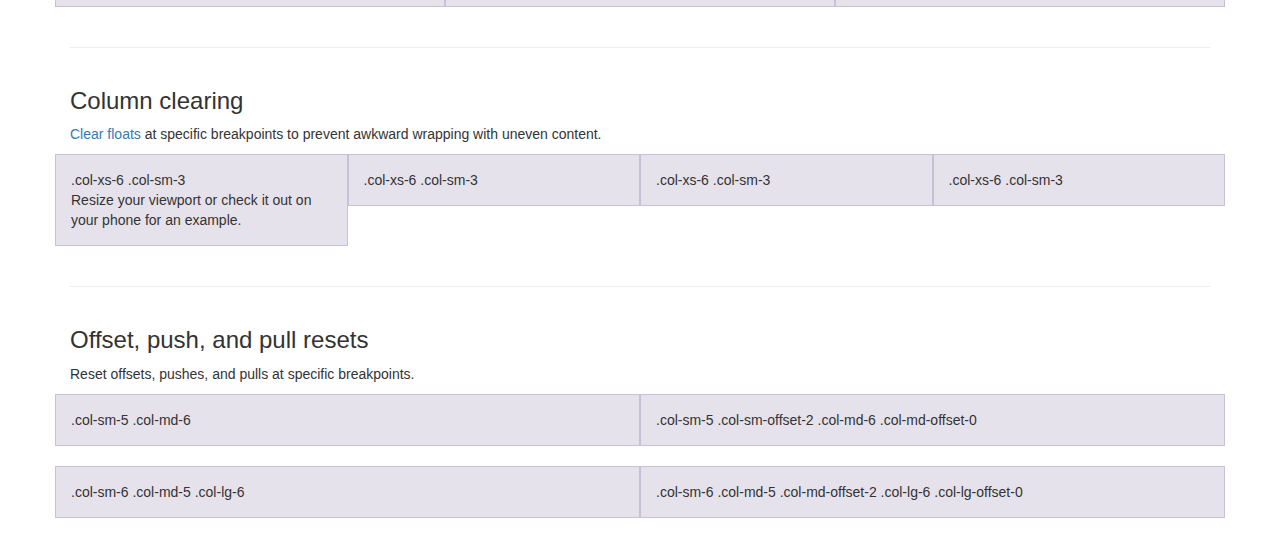
<file: lib/docs/examples/grid/index.html>
<!DOCTYPE html>
<html lang="en">
  <head>
    <meta charset="utf-8">
    <meta http-equiv="X-UA-Compatible" content="IE=edge">
    <meta name="viewport" content="width=device-width, initial-scale=1">
    <!-- The above 3 meta tags *must* come first in the head; any other head content must come *after* these tags -->
    <meta name="description" content="">
    <meta name="author" content="">
    <link rel="icon" href="../../favicon.ico">

    <title>Grid Template for Bootstrap</title>

    <!-- Bootstrap core CSS -->
    <link href="../../dist/css/bootstrap.min.css" rel="stylesheet">

    <!-- IE10 viewport hack for Surface/desktop Windows 8 bug -->
    <link href="../../assets/css/ie10-viewport-bug-workaround.css" rel="stylesheet">

    <!-- Custom styles for this template -->
    <link href="grid.css" rel="stylesheet">

    <!-- Just for debugging purposes. Don't actually copy these 2 lines! -->
    <!--[if lt IE 9]><script src="../../assets/js/ie8-responsive-file-warning.js"></script><![endif]-->
    <script src="../../assets/js/ie-emulation-modes-warning.js"></script>

    <!-- HTML5 shim and Respond.js for IE8 support of HTML5 elements and media queries -->
    <!--[if lt IE 9]>
      <script src="https://oss.maxcdn.com/html5shiv/3.7.3/html5shiv.min.js"></script>
      <script src="https://oss.maxcdn.com/respond/1.4.2/respond.min.js"></script>
    <![endif]-->
  </head>

  <body>
    <div class="container">

      <div class="page-header">
        <h1>Bootstrap grid examples</h1>
        <p class="lead">Basic grid layouts to get you familiar with building within the Bootstrap grid system.</p>
      </div>

      <h3>Three equal columns</h3>
      <p>Get three equal-width columns <strong>starting at desktops and scaling to large desktops</strong>. On mobile devices, tablets and below, the columns will automatically stack.</p>
      <div class="row">
        <div class="col-md-4">.col-md-4</div>
        <div class="col-md-4">.col-md-4</div>
        <div class="col-md-4">.col-md-4</div>
      </div>

      <h3>Three unequal columns</h3>
      <p>Get three columns <strong>starting at desktops and scaling to large desktops</strong> of various widths. Remember, grid columns should add up to twelve for a single horizontal block. More than that, and columns start stacking no matter the viewport.</p>
      <div class="row">
        <div class="col-md-3">.col-md-3</div>
        <div class="col-md-6">.col-md-6</div>
        <div class="col-md-3">.col-md-3</div>
      </div>

      <h3>Two columns</h3>
      <p>Get two columns <strong>starting at desktops and scaling to large desktops</strong>.</p>
      <div class="row">
        <div class="col-md-8">.col-md-8</div>
        <div class="col-md-4">.col-md-4</div>
      </div>

      <h3>Full width, single column</h3>
      <p class="text-warning">No grid classes are necessary for full-width elements.</p>

      <hr>

      <h3>Two columns with two nested columns</h3>
      <p>Per the documentation, nesting is easy—just put a row of columns within an existing column. This gives you two columns <strong>starting at desktops and scaling to large desktops</strong>, with another two (equal widths) within the larger column.</p>
      <p>At mobile device sizes, tablets and down, these columns and their nested columns will stack.</p>
      <div class="row">
        <div class="col-md-8">
          .col-md-8
          <div class="row">
            <div class="col-md-6">.col-md-6</div>
            <div class="col-md-6">.col-md-6</div>
          </div>
        </div>
        <div class="col-md-4">.col-md-4</div>
      </div>

      <hr>

      <h3>Mixed: mobile and desktop</h3>
      <p>The Bootstrap 3 grid system has four tiers of classes: xs (phones), sm (tablets), md (desktops), and lg (larger desktops). You can use nearly any combination of these classes to create more dynamic and flexible layouts.</p>
      <p>Each tier of classes scales up, meaning if you plan on setting the same widths for xs and sm, you only need to specify xs.</p>
      <div class="row">
        <div class="col-xs-12 col-md-8">.col-xs-12 .col-md-8</div>
        <div class="col-xs-6 col-md-4">.col-xs-6 .col-md-4</div>
      </div>
      <div class="row">
        <div class="col-xs-6 col-md-4">.col-xs-6 .col-md-4</div>
        <div class="col-xs-6 col-md-4">.col-xs-6 .col-md-4</div>
        <div class="col-xs-6 col-md-4">.col-xs-6 .col-md-4</div>
      </div>
      <div class="row">
        <div class="col-xs-6">.col-xs-6</div>
        <div class="col-xs-6">.col-xs-6</div>
      </div>

      <hr>

      <h3>Mixed: mobile, tablet, and desktop</h3>
      <p></p>
      <div class="row">
        <div class="col-xs-12 col-sm-6 col-lg-8">.col-xs-12 .col-sm-6 .col-lg-8</div>
        <div class="col-xs-6 col-lg-4">.col-xs-6 .col-lg-4</div>
      </div>
      <div class="row">
        <div class="col-xs-6 col-sm-4">.col-xs-6 .col-sm-4</div>
        <div class="col-xs-6 col-sm-4">.col-xs-6 .col-sm-4</div>
        <div class="col-xs-6 col-sm-4">.col-xs-6 .col-sm-4</div>
      </div>

      <hr>

      <h3>Column clearing</h3>
      <p><a href="http://getbootstrap.com/css/#grid-responsive-resets">Clear floats</a> at specific breakpoints to prevent awkward wrapping with uneven content.</p>
      <div class="row">
        <div class="col-xs-6 col-sm-3">
          .col-xs-6 .col-sm-3
          <br>
          Resize your viewport or check it out on your phone for an example.
        </div>
        <div class="col-xs-6 col-sm-3">.col-xs-6 .col-sm-3</div>

        <!-- Add the extra clearfix for only the required viewport -->
        <div class="clearfix visible-xs"></div>

        <div class="col-xs-6 col-sm-3">.col-xs-6 .col-sm-3</div>
        <div class="col-xs-6 col-sm-3">.col-xs-6 .col-sm-3</div>
      </div>

      <hr>

      <h3>Offset, push, and pull resets</h3>
      <p>Reset offsets, pushes, and pulls at specific breakpoints.</p>
      <div class="row">
        <div class="col-sm-5 col-md-6">.col-sm-5 .col-md-6</div>
        <div class="col-sm-5 col-sm-offset-2 col-md-6 col-md-offset-0">.col-sm-5 .col-sm-offset-2 .col-md-6 .col-md-offset-0</div>
      </div>
      <div class="row">
        <div class="col-sm-6 col-md-5 col-lg-6">.col-sm-6 .col-md-5 .col-lg-6</div>
        <div class="col-sm-6 col-md-5 col-md-offset-2 col-lg-6 col-lg-offset-0">.col-sm-6 .col-md-5 .col-md-offset-2 .col-lg-6 .col-lg-offset-0</div>
      </div>


    </div> <!-- /container -->


    <!-- IE10 viewport hack for Surface/desktop Windows 8 bug -->
    <script src="../../assets/js/ie10-viewport-bug-workaround.js"></script>
  </body>
</html>
</file>
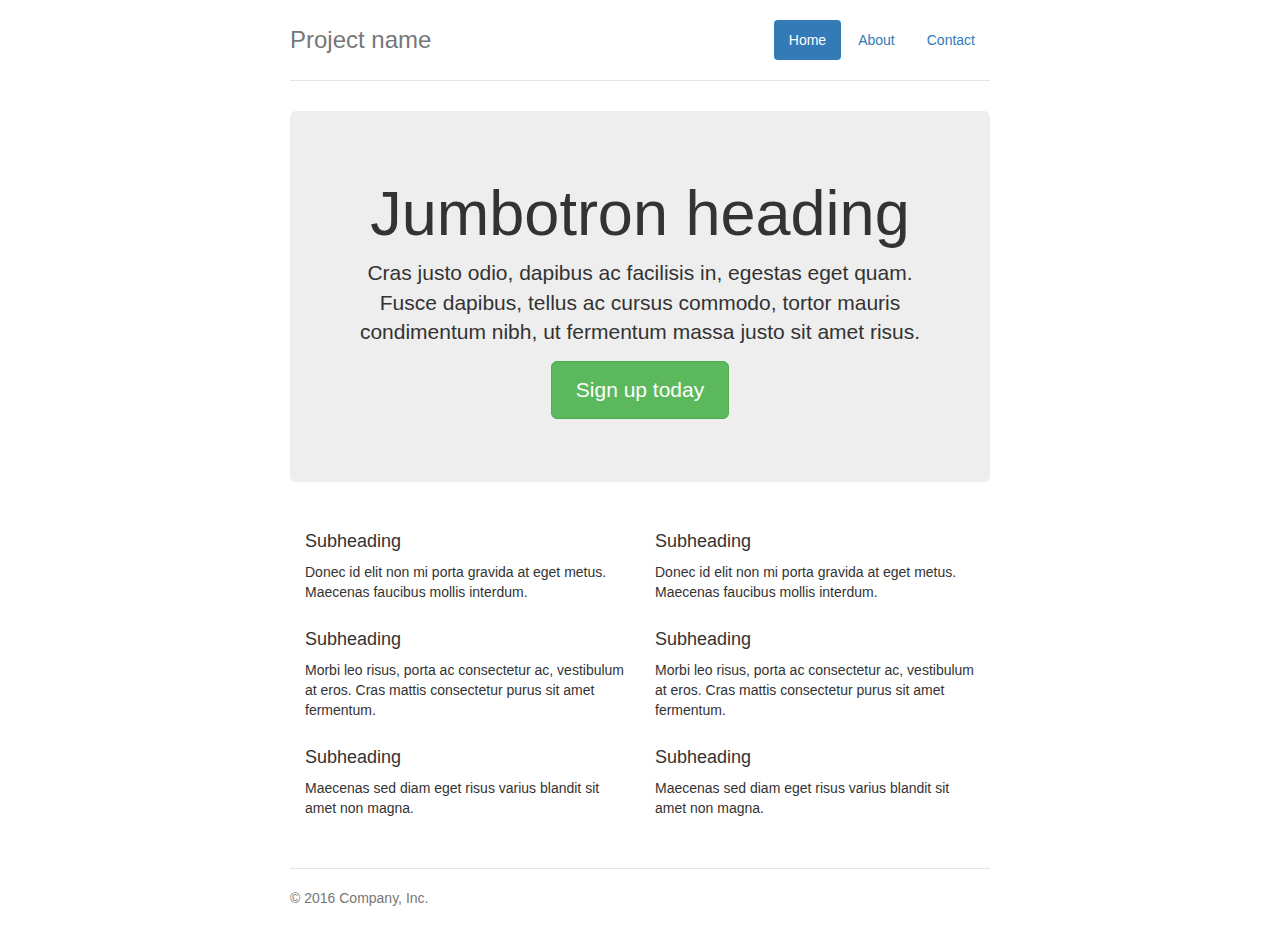
<file: lib/docs/examples/jumbotron-narrow/index.html>
<!DOCTYPE html>
<html lang="en">
  <head>
    <meta charset="utf-8">
    <meta http-equiv="X-UA-Compatible" content="IE=edge">
    <meta name="viewport" content="width=device-width, initial-scale=1">
    <!-- The above 3 meta tags *must* come first in the head; any other head content must come *after* these tags -->
    <meta name="description" content="">
    <meta name="author" content="">
    <link rel="icon" href="../../favicon.ico">

    <title>Narrow Jumbotron Template for Bootstrap</title>

    <!-- Bootstrap core CSS -->
    <link href="../../dist/css/bootstrap.min.css" rel="stylesheet">

    <!-- IE10 viewport hack for Surface/desktop Windows 8 bug -->
    <link href="../../assets/css/ie10-viewport-bug-workaround.css" rel="stylesheet">

    <!-- Custom styles for this template -->
    <link href="jumbotron-narrow.css" rel="stylesheet">

    <!-- Just for debugging purposes. Don't actually copy these 2 lines! -->
    <!--[if lt IE 9]><script src="../../assets/js/ie8-responsive-file-warning.js"></script><![endif]-->
    <script src="../../assets/js/ie-emulation-modes-warning.js"></script>

    <!-- HTML5 shim and Respond.js for IE8 support of HTML5 elements and media queries -->
    <!--[if lt IE 9]>
      <script src="https://oss.maxcdn.com/html5shiv/3.7.3/html5shiv.min.js"></script>
      <script src="https://oss.maxcdn.com/respond/1.4.2/respond.min.js"></script>
    <![endif]-->
  </head>

  <body>

    <div class="container">
      <div class="header clearfix">
        <nav>
          <ul class="nav nav-pills pull-right">
            <li role="presentation" class="active"><a href="#">Home</a></li>
            <li role="presentation"><a href="#">About</a></li>
            <li role="presentation"><a href="#">Contact</a></li>
          </ul>
        </nav>
        <h3 class="text-muted">Project name</h3>
      </div>

      <div class="jumbotron">
        <h1>Jumbotron heading</h1>
        <p class="lead">Cras justo odio, dapibus ac facilisis in, egestas eget quam. Fusce dapibus, tellus ac cursus commodo, tortor mauris condimentum nibh, ut fermentum massa justo sit amet risus.</p>
        <p><a class="btn btn-lg btn-success" href="#" role="button">Sign up today</a></p>
      </div>

      <div class="row marketing">
        <div class="col-lg-6">
          <h4>Subheading</h4>
          <p>Donec id elit non mi porta gravida at eget metus. Maecenas faucibus mollis interdum.</p>

          <h4>Subheading</h4>
          <p>Morbi leo risus, porta ac consectetur ac, vestibulum at eros. Cras mattis consectetur purus sit amet fermentum.</p>

          <h4>Subheading</h4>
          <p>Maecenas sed diam eget risus varius blandit sit amet non magna.</p>
        </div>

        <div class="col-lg-6">
          <h4>Subheading</h4>
          <p>Donec id elit non mi porta gravida at eget metus. Maecenas faucibus mollis interdum.</p>

          <h4>Subheading</h4>
          <p>Morbi leo risus, porta ac consectetur ac, vestibulum at eros. Cras mattis consectetur purus sit amet fermentum.</p>

          <h4>Subheading</h4>
          <p>Maecenas sed diam eget risus varius blandit sit amet non magna.</p>
        </div>
      </div>

      <footer class="footer">
        <p>&copy; 2016 Company, Inc.</p>
      </footer>

    </div> <!-- /container -->


    <!-- IE10 viewport hack for Surface/desktop Windows 8 bug -->
    <script src="../../assets/js/ie10-viewport-bug-workaround.js"></script>
  </body>
</html>
</file>
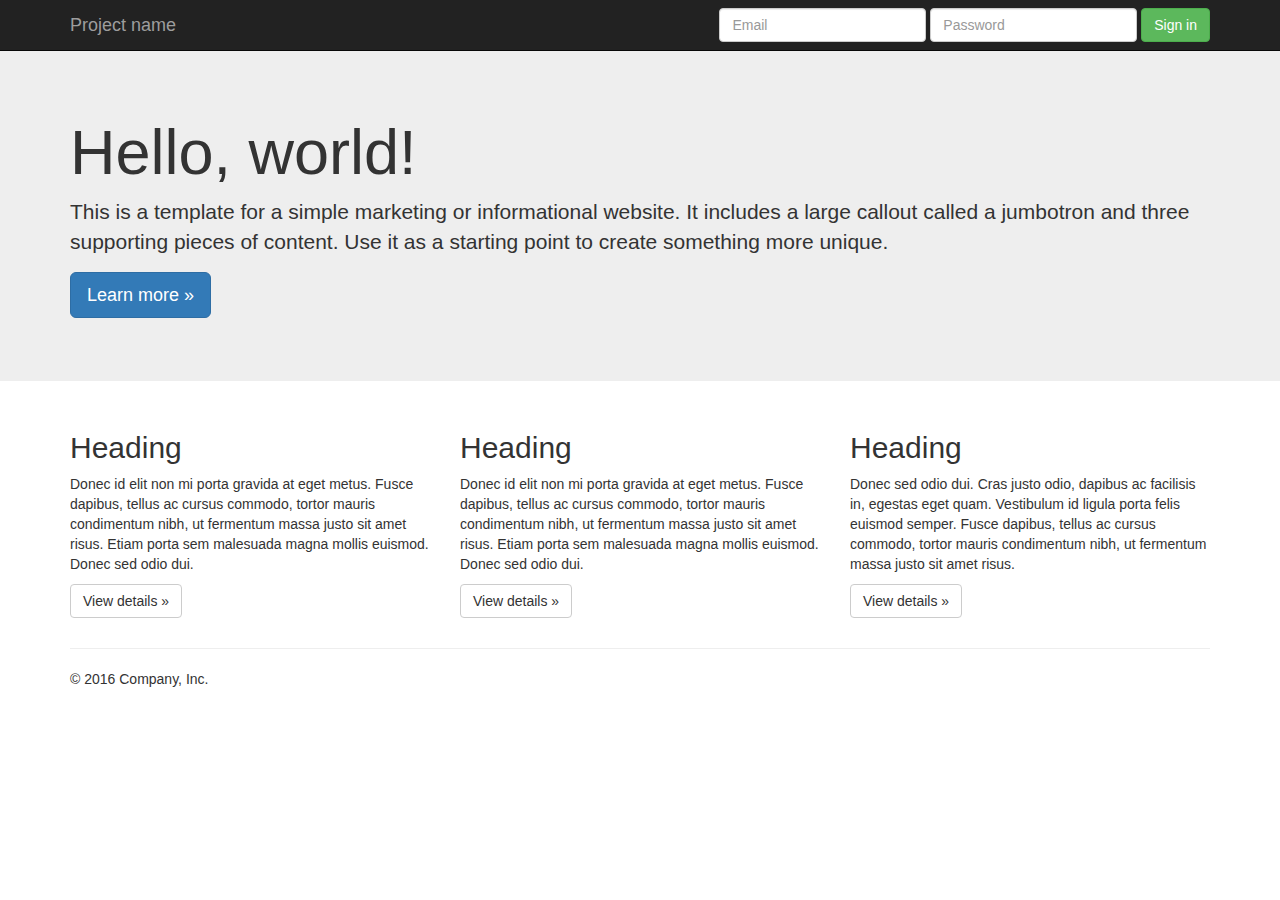
<file: lib/docs/examples/jumbotron/index.html>
<!DOCTYPE html>
<html lang="en">
  <head>
    <meta charset="utf-8">
    <meta http-equiv="X-UA-Compatible" content="IE=edge">
    <meta name="viewport" content="width=device-width, initial-scale=1">
    <!-- The above 3 meta tags *must* come first in the head; any other head content must come *after* these tags -->
    <meta name="description" content="">
    <meta name="author" content="">
    <link rel="icon" href="../../favicon.ico">

    <title>Jumbotron Template for Bootstrap</title>

    <!-- Bootstrap core CSS -->
    <link href="../../dist/css/bootstrap.min.css" rel="stylesheet">

    <!-- IE10 viewport hack for Surface/desktop Windows 8 bug -->
    <link href="../../assets/css/ie10-viewport-bug-workaround.css" rel="stylesheet">

    <!-- Custom styles for this template -->
    <link href="jumbotron.css" rel="stylesheet">

    <!-- Just for debugging purposes. Don't actually copy these 2 lines! -->
    <!--[if lt IE 9]><script src="../../assets/js/ie8-responsive-file-warning.js"></script><![endif]-->
    <script src="../../assets/js/ie-emulation-modes-warning.js"></script>

    <!-- HTML5 shim and Respond.js for IE8 support of HTML5 elements and media queries -->
    <!--[if lt IE 9]>
      <script src="https://oss.maxcdn.com/html5shiv/3.7.3/html5shiv.min.js"></script>
      <script src="https://oss.maxcdn.com/respond/1.4.2/respond.min.js"></script>
    <![endif]-->
  </head>

  <body>

    <nav class="navbar navbar-inverse navbar-fixed-top">
      <div class="container">
        <div class="navbar-header">
          <button type="button" class="navbar-toggle collapsed" data-toggle="collapse" data-target="#navbar" aria-expanded="false" aria-controls="navbar">
            <span class="sr-only">Toggle navigation</span>
            <span class="icon-bar"></span>
            <span class="icon-bar"></span>
            <span class="icon-bar"></span>
          </button>
          <a class="navbar-brand" href="#">Project name</a>
        </div>
        <div id="navbar" class="navbar-collapse collapse">
          <form class="navbar-form navbar-right">
            <div class="form-group">
              <input type="text" placeholder="Email" class="form-control">
            </div>
            <div class="form-group">
              <input type="password" placeholder="Password" class="form-control">
            </div>
            <button type="submit" class="btn btn-success">Sign in</button>
          </form>
        </div><!--/.navbar-collapse -->
      </div>
    </nav>

    <!-- Main jumbotron for a primary marketing message or call to action -->
    <div class="jumbotron">
      <div class="container">
        <h1>Hello, world!</h1>
        <p>This is a template for a simple marketing or informational website. It includes a large callout called a jumbotron and three supporting pieces of content. Use it as a starting point to create something more unique.</p>
        <p><a class="btn btn-primary btn-lg" href="#" role="button">Learn more &raquo;</a></p>
      </div>
    </div>

    <div class="container">
      <!-- Example row of columns -->
      <div class="row">
        <div class="col-md-4">
          <h2>Heading</h2>
          <p>Donec id elit non mi porta gravida at eget metus. Fusce dapibus, tellus ac cursus commodo, tortor mauris condimentum nibh, ut fermentum massa justo sit amet risus. Etiam porta sem malesuada magna mollis euismod. Donec sed odio dui. </p>
          <p><a class="btn btn-default" href="#" role="button">View details &raquo;</a></p>
        </div>
        <div class="col-md-4">
          <h2>Heading</h2>
          <p>Donec id elit non mi porta gravida at eget metus. Fusce dapibus, tellus ac cursus commodo, tortor mauris condimentum nibh, ut fermentum massa justo sit amet risus. Etiam porta sem malesuada magna mollis euismod. Donec sed odio dui. </p>
          <p><a class="btn btn-default" href="#" role="button">View details &raquo;</a></p>
       </div>
        <div class="col-md-4">
          <h2>Heading</h2>
          <p>Donec sed odio dui. Cras justo odio, dapibus ac facilisis in, egestas eget quam. Vestibulum id ligula porta felis euismod semper. Fusce dapibus, tellus ac cursus commodo, tortor mauris condimentum nibh, ut fermentum massa justo sit amet risus.</p>
          <p><a class="btn btn-default" href="#" role="button">View details &raquo;</a></p>
        </div>
      </div>

      <hr>

      <footer>
        <p>&copy; 2016 Company, Inc.</p>
      </footer>
    </div> <!-- /container -->


    <!-- Bootstrap core JavaScript
    ================================================== -->
    <!-- Placed at the end of the document so the pages load faster -->
    <script src="https://ajax.googleapis.com/ajax/libs/jquery/1.12.2/jquery.min.js"></script>
    <script>window.jQuery || document.write('<script src="../../assets/js/vendor/jquery.min.js"><\/script>')</script>
    <script src="../../dist/js/bootstrap.min.js"></script>
    <!-- IE10 viewport hack for Surface/desktop Windows 8 bug -->
    <script src="../../assets/js/ie10-viewport-bug-workaround.js"></script>
  </body>
</html>
</file>
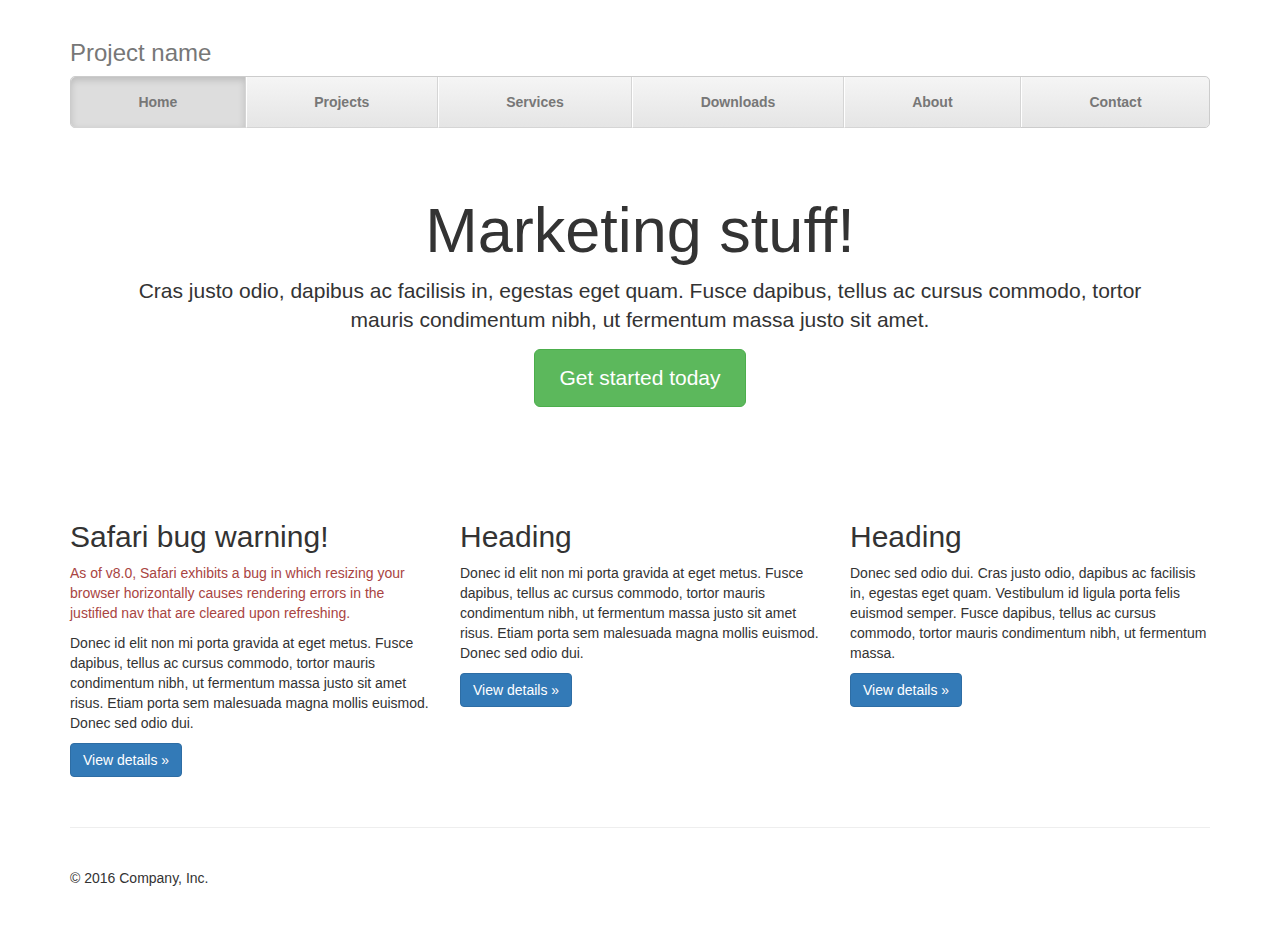
<file: lib/docs/examples/justified-nav/index.html>
<!DOCTYPE html>
<html lang="en">
  <head>
    <meta charset="utf-8">
    <meta http-equiv="X-UA-Compatible" content="IE=edge">
    <meta name="viewport" content="width=device-width, initial-scale=1">
    <!-- The above 3 meta tags *must* come first in the head; any other head content must come *after* these tags -->
    <meta name="description" content="">
    <meta name="author" content="">
    <link rel="icon" href="../../favicon.ico">

    <title>Justified Nav Template for Bootstrap</title>

    <!-- Bootstrap core CSS -->
    <link href="../../dist/css/bootstrap.min.css" rel="stylesheet">

    <!-- IE10 viewport hack for Surface/desktop Windows 8 bug -->
    <link href="../../assets/css/ie10-viewport-bug-workaround.css" rel="stylesheet">

    <!-- Custom styles for this template -->
    <link href="justified-nav.css" rel="stylesheet">

    <!-- Just for debugging purposes. Don't actually copy these 2 lines! -->
    <!--[if lt IE 9]><script src="../../assets/js/ie8-responsive-file-warning.js"></script><![endif]-->
    <script src="../../assets/js/ie-emulation-modes-warning.js"></script>

    <!-- HTML5 shim and Respond.js for IE8 support of HTML5 elements and media queries -->
    <!--[if lt IE 9]>
      <script src="https://oss.maxcdn.com/html5shiv/3.7.3/html5shiv.min.js"></script>
      <script src="https://oss.maxcdn.com/respond/1.4.2/respond.min.js"></script>
    <![endif]-->
  </head>

  <body>

    <div class="container">

      <!-- The justified navigation menu is meant for single line per list item.
           Multiple lines will require custom code not provided by Bootstrap. -->
      <div class="masthead">
        <h3 class="text-muted">Project name</h3>
        <nav>
          <ul class="nav nav-justified">
            <li class="active"><a href="#">Home</a></li>
            <li><a href="#">Projects</a></li>
            <li><a href="#">Services</a></li>
            <li><a href="#">Downloads</a></li>
            <li><a href="#">About</a></li>
            <li><a href="#">Contact</a></li>
          </ul>
        </nav>
      </div>

      <!-- Jumbotron -->
      <div class="jumbotron">
        <h1>Marketing stuff!</h1>
        <p class="lead">Cras justo odio, dapibus ac facilisis in, egestas eget quam. Fusce dapibus, tellus ac cursus commodo, tortor mauris condimentum nibh, ut fermentum massa justo sit amet.</p>
        <p><a class="btn btn-lg btn-success" href="#" role="button">Get started today</a></p>
      </div>

      <!-- Example row of columns -->
      <div class="row">
        <div class="col-lg-4">
          <h2>Safari bug warning!</h2>
          <p class="text-danger">As of v8.0, Safari exhibits a bug in which resizing your browser horizontally causes rendering errors in the justified nav that are cleared upon refreshing.</p>
          <p>Donec id elit non mi porta gravida at eget metus. Fusce dapibus, tellus ac cursus commodo, tortor mauris condimentum nibh, ut fermentum massa justo sit amet risus. Etiam porta sem malesuada magna mollis euismod. Donec sed odio dui. </p>
          <p><a class="btn btn-primary" href="#" role="button">View details &raquo;</a></p>
        </div>
        <div class="col-lg-4">
          <h2>Heading</h2>
          <p>Donec id elit non mi porta gravida at eget metus. Fusce dapibus, tellus ac cursus commodo, tortor mauris condimentum nibh, ut fermentum massa justo sit amet risus. Etiam porta sem malesuada magna mollis euismod. Donec sed odio dui. </p>
          <p><a class="btn btn-primary" href="#" role="button">View details &raquo;</a></p>
       </div>
        <div class="col-lg-4">
          <h2>Heading</h2>
          <p>Donec sed odio dui. Cras justo odio, dapibus ac facilisis in, egestas eget quam. Vestibulum id ligula porta felis euismod semper. Fusce dapibus, tellus ac cursus commodo, tortor mauris condimentum nibh, ut fermentum massa.</p>
          <p><a class="btn btn-primary" href="#" role="button">View details &raquo;</a></p>
        </div>
      </div>

      <!-- Site footer -->
      <footer class="footer">
        <p>&copy; 2016 Company, Inc.</p>
      </footer>

    </div> <!-- /container -->


    <!-- IE10 viewport hack for Surface/desktop Windows 8 bug -->
    <script src="../../assets/js/ie10-viewport-bug-workaround.js"></script>
  </body>
</html>
</file>
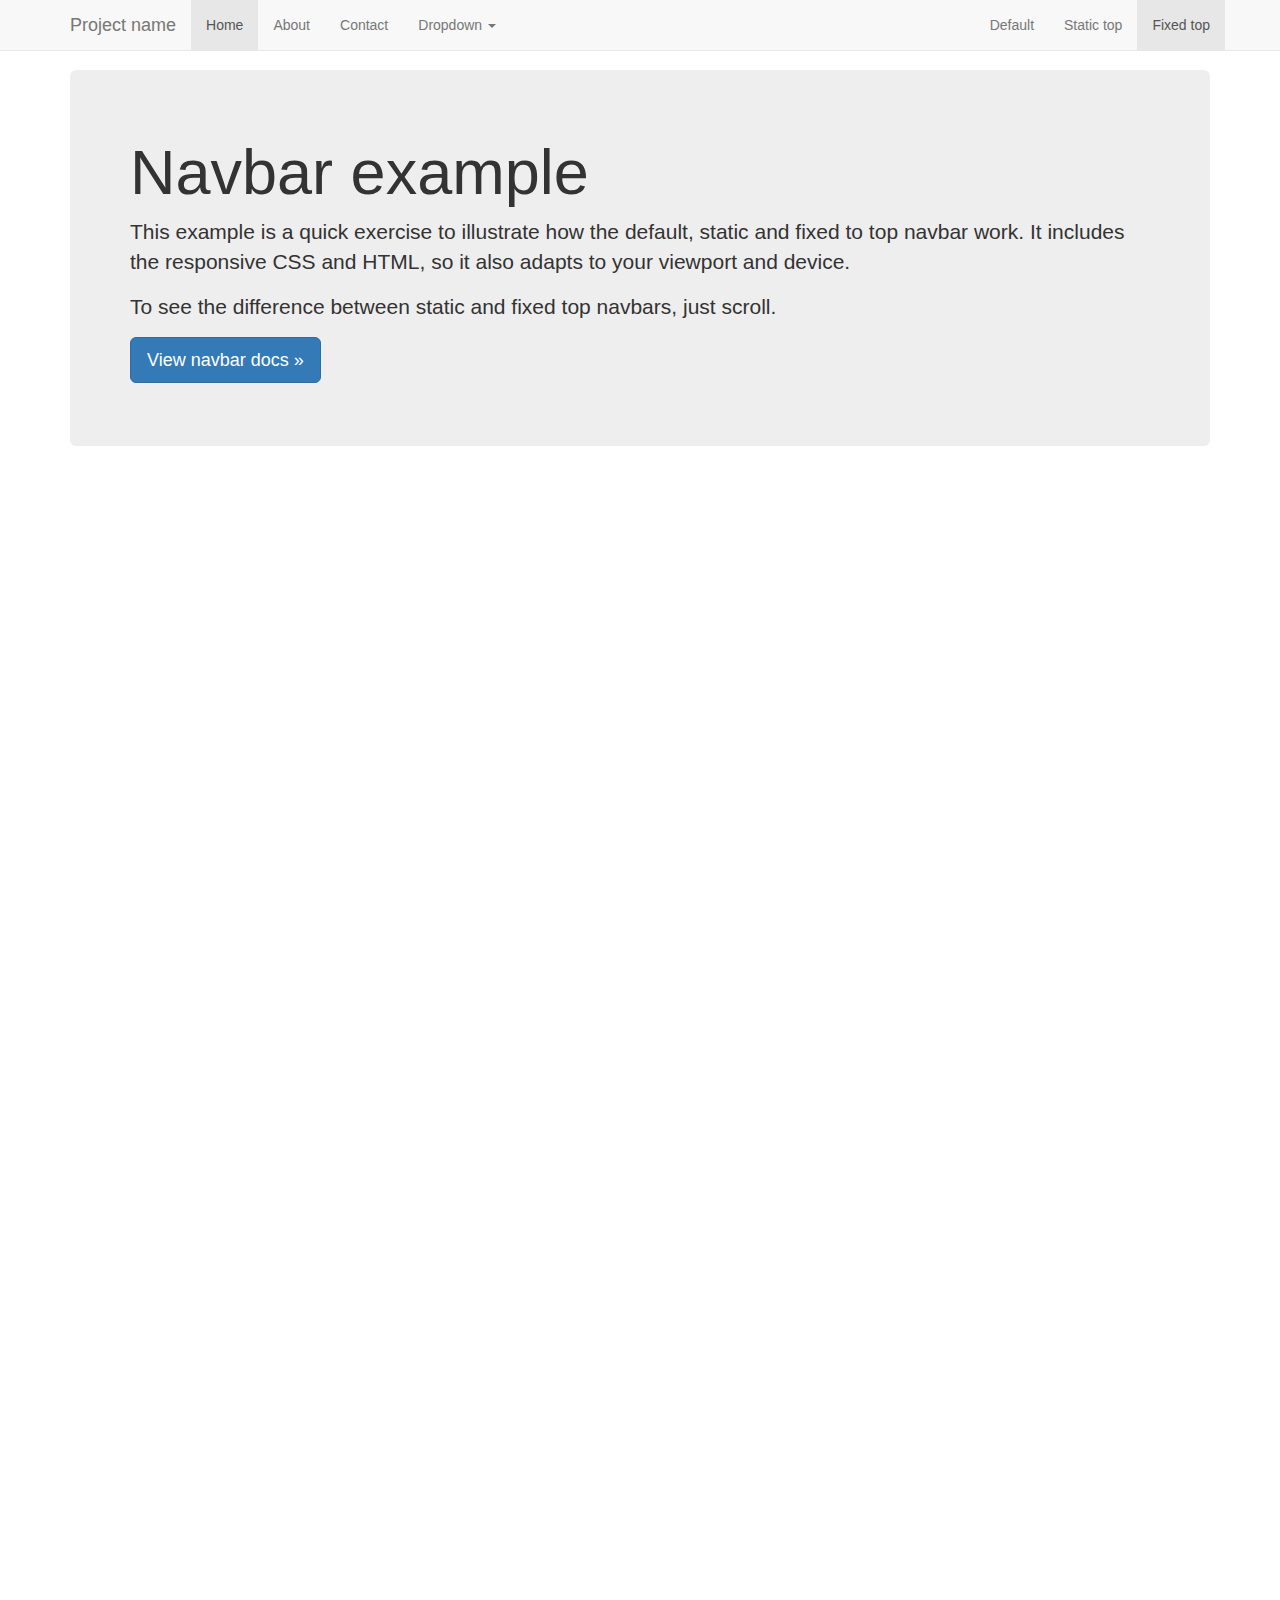
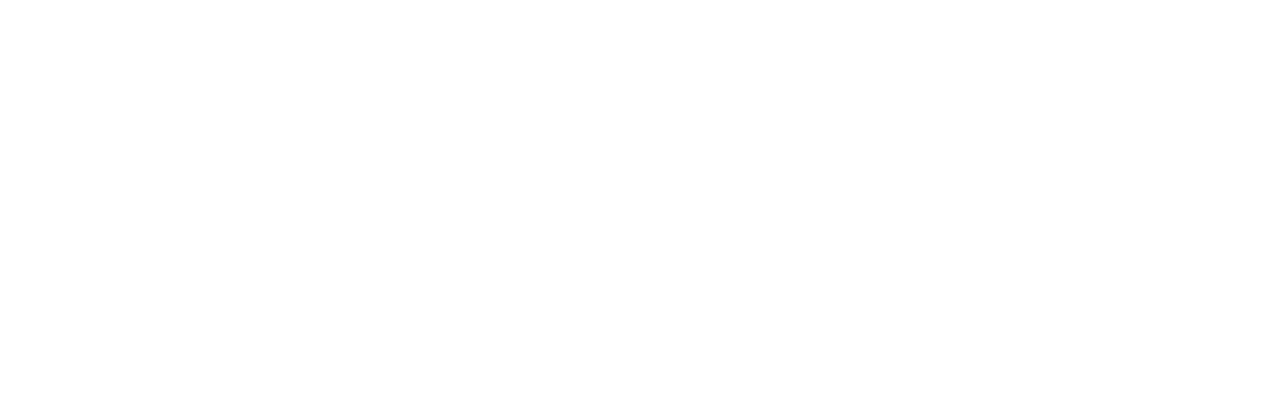
<file: lib/docs/examples/navbar-fixed-top/index.html>
<!DOCTYPE html>
<html lang="en">
  <head>
    <meta charset="utf-8">
    <meta http-equiv="X-UA-Compatible" content="IE=edge">
    <meta name="viewport" content="width=device-width, initial-scale=1">
    <!-- The above 3 meta tags *must* come first in the head; any other head content must come *after* these tags -->
    <meta name="description" content="">
    <meta name="author" content="">
    <link rel="icon" href="../../favicon.ico">

    <title>Fixed Top Navbar Example for Bootstrap</title>

    <!-- Bootstrap core CSS -->
    <link href="../../dist/css/bootstrap.min.css" rel="stylesheet">

    <!-- IE10 viewport hack for Surface/desktop Windows 8 bug -->
    <link href="../../assets/css/ie10-viewport-bug-workaround.css" rel="stylesheet">

    <!-- Custom styles for this template -->
    <link href="navbar-fixed-top.css" rel="stylesheet">

    <!-- Just for debugging purposes. Don't actually copy these 2 lines! -->
    <!--[if lt IE 9]><script src="../../assets/js/ie8-responsive-file-warning.js"></script><![endif]-->
    <script src="../../assets/js/ie-emulation-modes-warning.js"></script>

    <!-- HTML5 shim and Respond.js for IE8 support of HTML5 elements and media queries -->
    <!--[if lt IE 9]>
      <script src="https://oss.maxcdn.com/html5shiv/3.7.3/html5shiv.min.js"></script>
      <script src="https://oss.maxcdn.com/respond/1.4.2/respond.min.js"></script>
    <![endif]-->
  </head>

  <body>

    <!-- Fixed navbar -->
    <nav class="navbar navbar-default navbar-fixed-top">
      <div class="container">
        <div class="navbar-header">
          <button type="button" class="navbar-toggle collapsed" data-toggle="collapse" data-target="#navbar" aria-expanded="false" aria-controls="navbar">
            <span class="sr-only">Toggle navigation</span>
            <span class="icon-bar"></span>
            <span class="icon-bar"></span>
            <span class="icon-bar"></span>
          </button>
          <a class="navbar-brand" href="#">Project name</a>
        </div>
        <div id="navbar" class="navbar-collapse collapse">
          <ul class="nav navbar-nav">
            <li class="active"><a href="#">Home</a></li>
            <li><a href="#about">About</a></li>
            <li><a href="#contact">Contact</a></li>
            <li class="dropdown">
              <a href="#" class="dropdown-toggle" data-toggle="dropdown" role="button" aria-haspopup="true" aria-expanded="false">Dropdown <span class="caret"></span></a>
              <ul class="dropdown-menu">
                <li><a href="#">Action</a></li>
                <li><a href="#">Another action</a></li>
                <li><a href="#">Something else here</a></li>
                <li role="separator" class="divider"></li>
                <li class="dropdown-header">Nav header</li>
                <li><a href="#">Separated link</a></li>
                <li><a href="#">One more separated link</a></li>
              </ul>
            </li>
          </ul>
          <ul class="nav navbar-nav navbar-right">
            <li><a href="../navbar/">Default</a></li>
            <li><a href="../navbar-static-top/">Static top</a></li>
            <li class="active"><a href="./">Fixed top <span class="sr-only">(current)</span></a></li>
          </ul>
        </div><!--/.nav-collapse -->
      </div>
    </nav>

    <div class="container">

      <!-- Main component for a primary marketing message or call to action -->
      <div class="jumbotron">
        <h1>Navbar example</h1>
        <p>This example is a quick exercise to illustrate how the default, static and fixed to top navbar work. It includes the responsive CSS and HTML, so it also adapts to your viewport and device.</p>
        <p>To see the difference between static and fixed top navbars, just scroll.</p>
        <p>
          <a class="btn btn-lg btn-primary" href="../../components/#navbar" role="button">View navbar docs &raquo;</a>
        </p>
      </div>

    </div> <!-- /container -->


    <!-- Bootstrap core JavaScript
    ================================================== -->
    <!-- Placed at the end of the document so the pages load faster -->
    <script src="https://ajax.googleapis.com/ajax/libs/jquery/1.12.2/jquery.min.js"></script>
    <script>window.jQuery || document.write('<script src="../../assets/js/vendor/jquery.min.js"><\/script>')</script>
    <script src="../../dist/js/bootstrap.min.js"></script>
    <!-- IE10 viewport hack for Surface/desktop Windows 8 bug -->
    <script src="../../assets/js/ie10-viewport-bug-workaround.js"></script>
  </body>
</html>
</file>
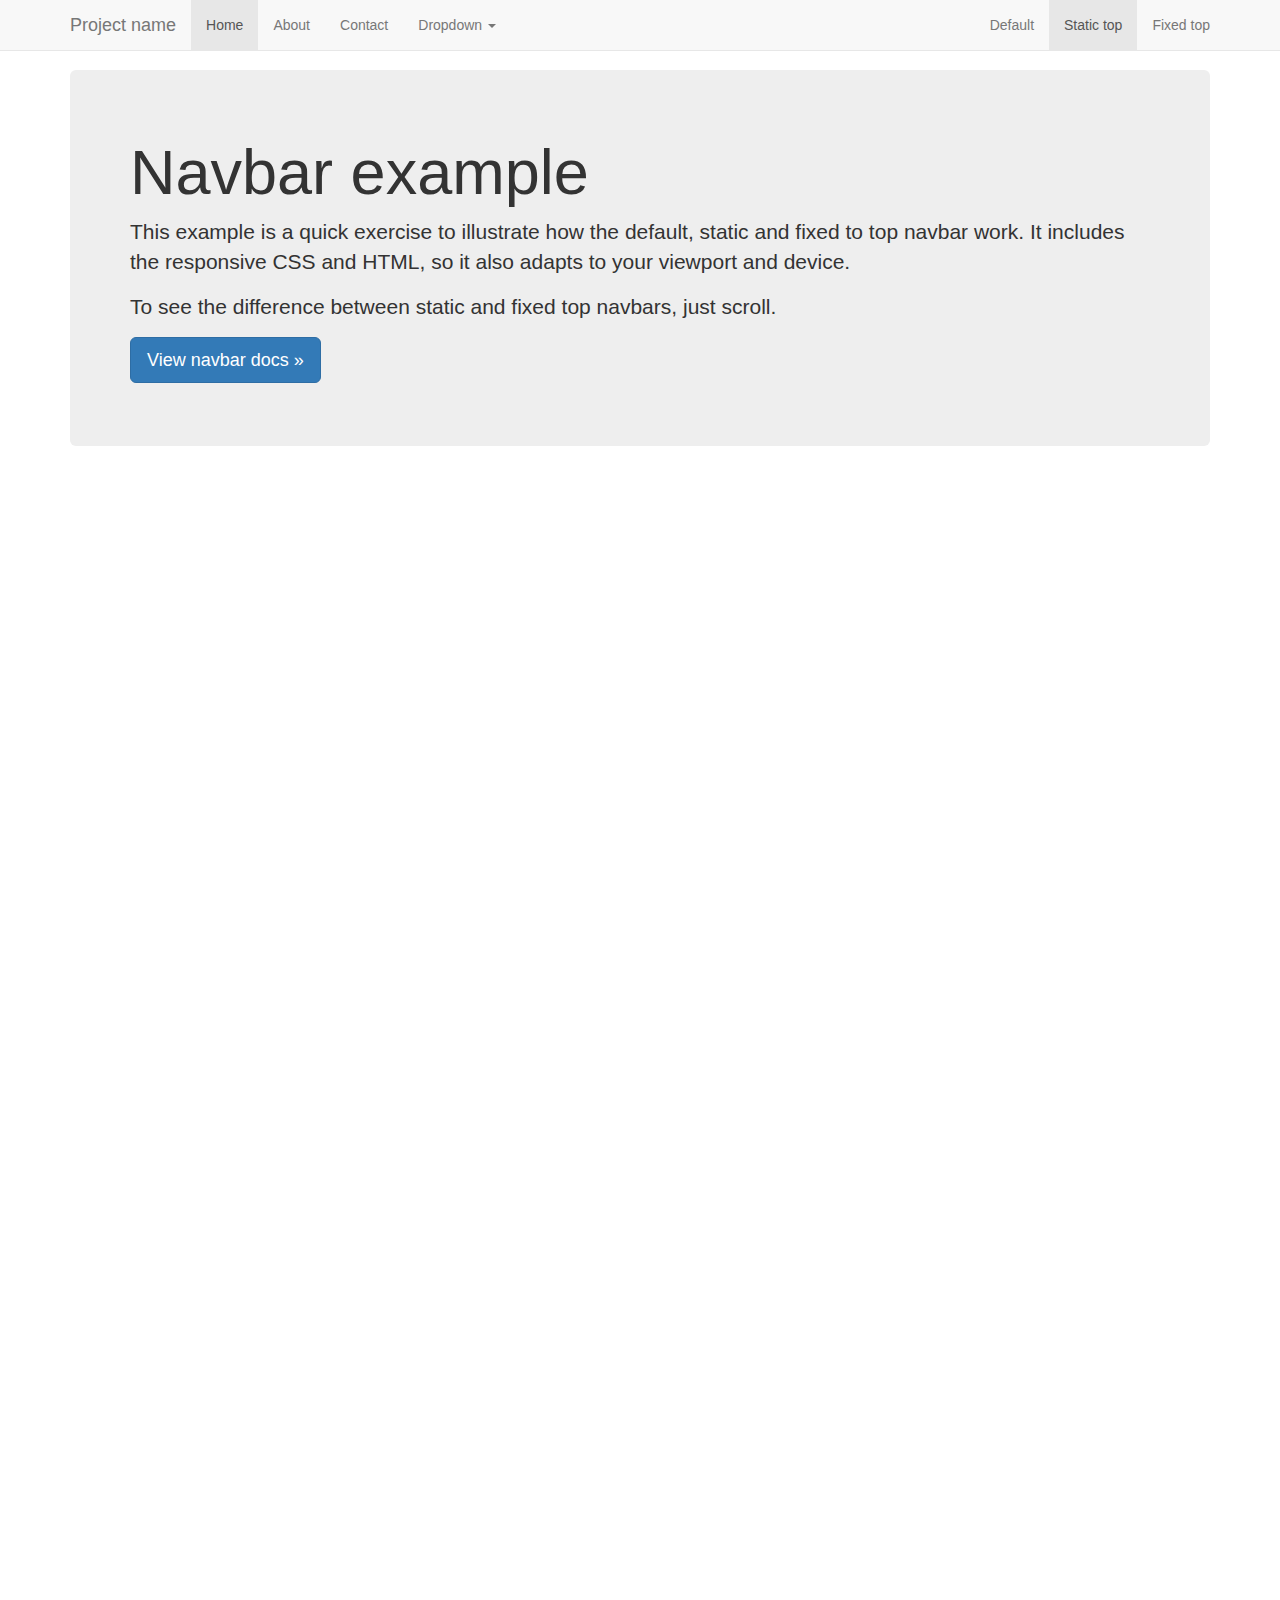
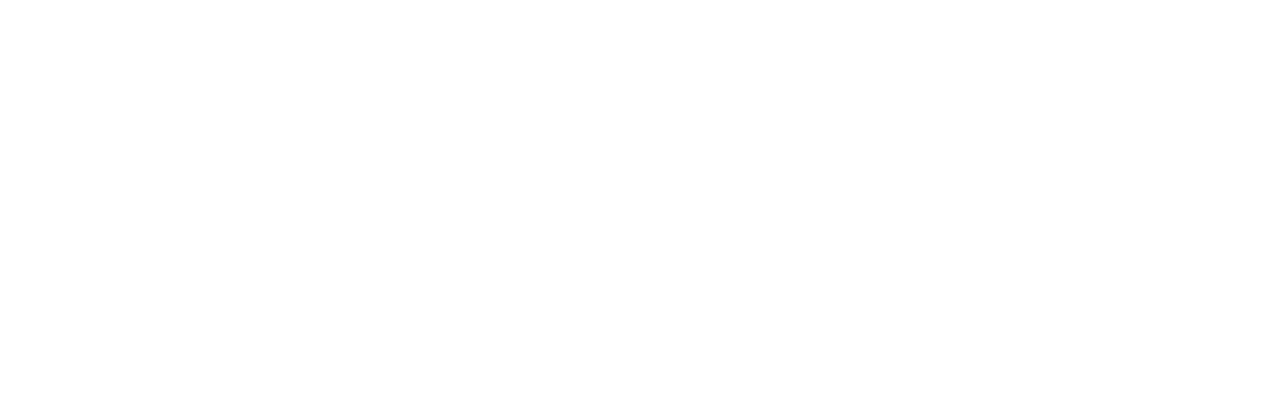
<file: lib/docs/examples/navbar-static-top/index.html>
<!DOCTYPE html>
<html lang="en">
  <head>
    <meta charset="utf-8">
    <meta http-equiv="X-UA-Compatible" content="IE=edge">
    <meta name="viewport" content="width=device-width, initial-scale=1">
    <!-- The above 3 meta tags *must* come first in the head; any other head content must come *after* these tags -->
    <meta name="description" content="">
    <meta name="author" content="">
    <link rel="icon" href="../../favicon.ico">

    <title>Static Top Navbar Example for Bootstrap</title>

    <!-- Bootstrap core CSS -->
    <link href="../../dist/css/bootstrap.min.css" rel="stylesheet">

    <!-- IE10 viewport hack for Surface/desktop Windows 8 bug -->
    <link href="../../assets/css/ie10-viewport-bug-workaround.css" rel="stylesheet">

    <!-- Custom styles for this template -->
    <link href="navbar-static-top.css" rel="stylesheet">

    <!-- Just for debugging purposes. Don't actually copy these 2 lines! -->
    <!--[if lt IE 9]><script src="../../assets/js/ie8-responsive-file-warning.js"></script><![endif]-->
    <script src="../../assets/js/ie-emulation-modes-warning.js"></script>

    <!-- HTML5 shim and Respond.js for IE8 support of HTML5 elements and media queries -->
    <!--[if lt IE 9]>
      <script src="https://oss.maxcdn.com/html5shiv/3.7.3/html5shiv.min.js"></script>
      <script src="https://oss.maxcdn.com/respond/1.4.2/respond.min.js"></script>
    <![endif]-->
  </head>

  <body>

    <!-- Static navbar -->
    <nav class="navbar navbar-default navbar-static-top">
      <div class="container">
        <div class="navbar-header">
          <button type="button" class="navbar-toggle collapsed" data-toggle="collapse" data-target="#navbar" aria-expanded="false" aria-controls="navbar">
            <span class="sr-only">Toggle navigation</span>
            <span class="icon-bar"></span>
            <span class="icon-bar"></span>
            <span class="icon-bar"></span>
          </button>
          <a class="navbar-brand" href="#">Project name</a>
        </div>
        <div id="navbar" class="navbar-collapse collapse">
          <ul class="nav navbar-nav">
            <li class="active"><a href="#">Home</a></li>
            <li><a href="#about">About</a></li>
            <li><a href="#contact">Contact</a></li>
            <li class="dropdown">
              <a href="#" class="dropdown-toggle" data-toggle="dropdown" role="button" aria-haspopup="true" aria-expanded="false">Dropdown <span class="caret"></span></a>
              <ul class="dropdown-menu">
                <li><a href="#">Action</a></li>
                <li><a href="#">Another action</a></li>
                <li><a href="#">Something else here</a></li>
                <li role="separator" class="divider"></li>
                <li class="dropdown-header">Nav header</li>
                <li><a href="#">Separated link</a></li>
                <li><a href="#">One more separated link</a></li>
              </ul>
            </li>
          </ul>
          <ul class="nav navbar-nav navbar-right">
            <li><a href="../navbar/">Default</a></li>
            <li class="active"><a href="./">Static top <span class="sr-only">(current)</span></a></li>
            <li><a href="../navbar-fixed-top/">Fixed top</a></li>
          </ul>
        </div><!--/.nav-collapse -->
      </div>
    </nav>


    <div class="container">

      <!-- Main component for a primary marketing message or call to action -->
      <div class="jumbotron">
        <h1>Navbar example</h1>
        <p>This example is a quick exercise to illustrate how the default, static and fixed to top navbar work. It includes the responsive CSS and HTML, so it also adapts to your viewport and device.</p>
        <p>To see the difference between static and fixed top navbars, just scroll.</p>
        <p>
          <a class="btn btn-lg btn-primary" href="../../components/#navbar" role="button">View navbar docs &raquo;</a>
        </p>
      </div>

    </div> <!-- /container -->


    <!-- Bootstrap core JavaScript
    ================================================== -->
    <!-- Placed at the end of the document so the pages load faster -->
    <script src="https://ajax.googleapis.com/ajax/libs/jquery/1.12.2/jquery.min.js"></script>
    <script>window.jQuery || document.write('<script src="../../assets/js/vendor/jquery.min.js"><\/script>')</script>
    <script src="../../dist/js/bootstrap.min.js"></script>
    <!-- IE10 viewport hack for Surface/desktop Windows 8 bug -->
    <script src="../../assets/js/ie10-viewport-bug-workaround.js"></script>
  </body>
</html>
</file>
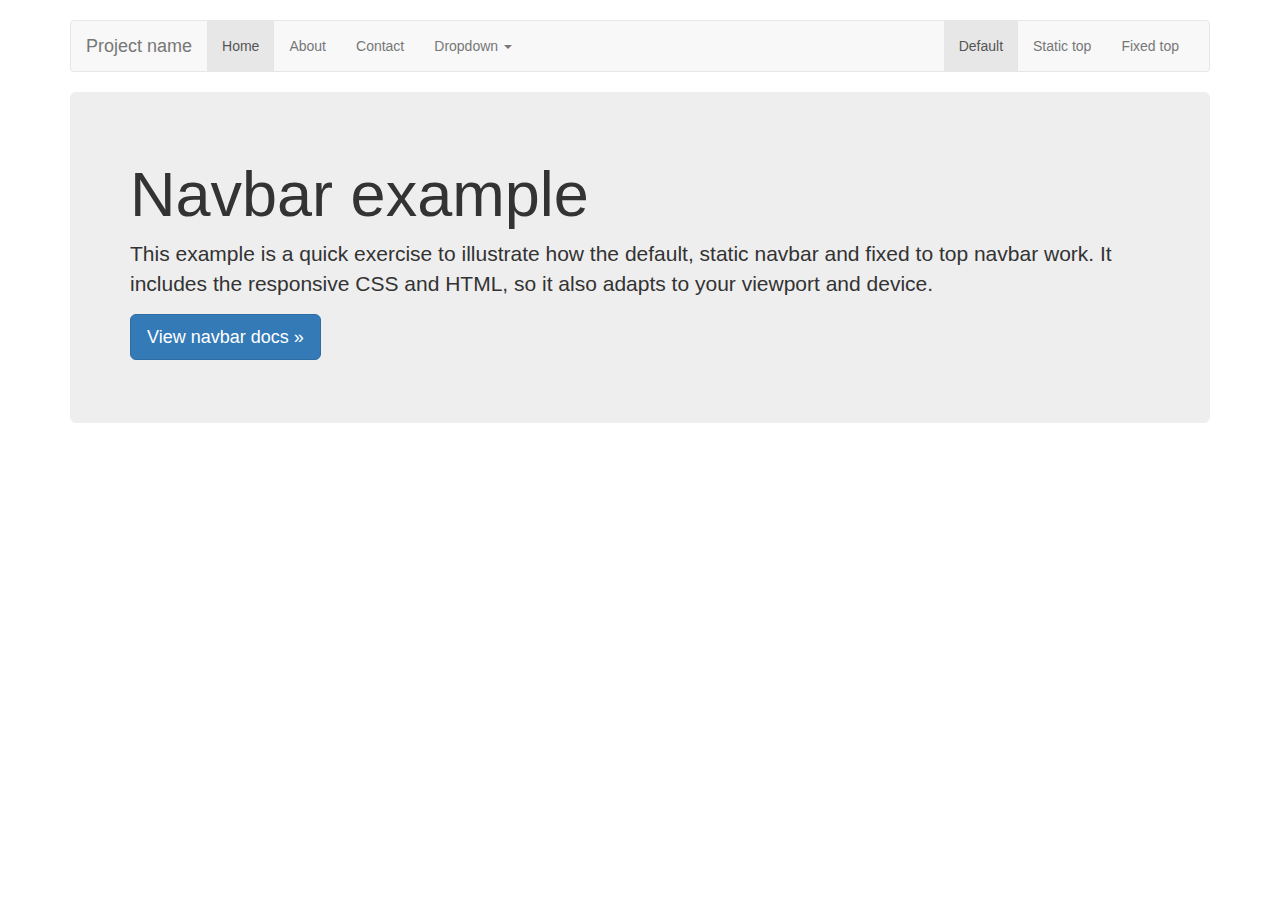
<file: lib/docs/examples/navbar/index.html>
<!DOCTYPE html>
<html lang="en">
  <head>
    <meta charset="utf-8">
    <meta http-equiv="X-UA-Compatible" content="IE=edge">
    <meta name="viewport" content="width=device-width, initial-scale=1">
    <!-- The above 3 meta tags *must* come first in the head; any other head content must come *after* these tags -->
    <meta name="description" content="">
    <meta name="author" content="">
    <link rel="icon" href="../../favicon.ico">

    <title>Navbar Template for Bootstrap</title>

    <!-- Bootstrap core CSS -->
    <link href="../../dist/css/bootstrap.min.css" rel="stylesheet">

    <!-- IE10 viewport hack for Surface/desktop Windows 8 bug -->
    <link href="../../assets/css/ie10-viewport-bug-workaround.css" rel="stylesheet">

    <!-- Custom styles for this template -->
    <link href="navbar.css" rel="stylesheet">

    <!-- Just for debugging purposes. Don't actually copy these 2 lines! -->
    <!--[if lt IE 9]><script src="../../assets/js/ie8-responsive-file-warning.js"></script><![endif]-->
    <script src="../../assets/js/ie-emulation-modes-warning.js"></script>

    <!-- HTML5 shim and Respond.js for IE8 support of HTML5 elements and media queries -->
    <!--[if lt IE 9]>
      <script src="https://oss.maxcdn.com/html5shiv/3.7.3/html5shiv.min.js"></script>
      <script src="https://oss.maxcdn.com/respond/1.4.2/respond.min.js"></script>
    <![endif]-->
  </head>

  <body>

    <div class="container">

      <!-- Static navbar -->
      <nav class="navbar navbar-default">
        <div class="container-fluid">
          <div class="navbar-header">
            <button type="button" class="navbar-toggle collapsed" data-toggle="collapse" data-target="#navbar" aria-expanded="false" aria-controls="navbar">
              <span class="sr-only">Toggle navigation</span>
              <span class="icon-bar"></span>
              <span class="icon-bar"></span>
              <span class="icon-bar"></span>
            </button>
            <a class="navbar-brand" href="#">Project name</a>
          </div>
          <div id="navbar" class="navbar-collapse collapse">
            <ul class="nav navbar-nav">
              <li class="active"><a href="#">Home</a></li>
              <li><a href="#">About</a></li>
              <li><a href="#">Contact</a></li>
              <li class="dropdown">
                <a href="#" class="dropdown-toggle" data-toggle="dropdown" role="button" aria-haspopup="true" aria-expanded="false">Dropdown <span class="caret"></span></a>
                <ul class="dropdown-menu">
                  <li><a href="#">Action</a></li>
                  <li><a href="#">Another action</a></li>
                  <li><a href="#">Something else here</a></li>
                  <li role="separator" class="divider"></li>
                  <li class="dropdown-header">Nav header</li>
                  <li><a href="#">Separated link</a></li>
                  <li><a href="#">One more separated link</a></li>
                </ul>
              </li>
            </ul>
            <ul class="nav navbar-nav navbar-right">
              <li class="active"><a href="./">Default <span class="sr-only">(current)</span></a></li>
              <li><a href="../navbar-static-top/">Static top</a></li>
              <li><a href="../navbar-fixed-top/">Fixed top</a></li>
            </ul>
          </div><!--/.nav-collapse -->
        </div><!--/.container-fluid -->
      </nav>

      <!-- Main component for a primary marketing message or call to action -->
      <div class="jumbotron">
        <h1>Navbar example</h1>
        <p>This example is a quick exercise to illustrate how the default, static navbar and fixed to top navbar work. It includes the responsive CSS and HTML, so it also adapts to your viewport and device.</p>
        <p>
          <a class="btn btn-lg btn-primary" href="../../components/#navbar" role="button">View navbar docs &raquo;</a>
        </p>
      </div>

    </div> <!-- /container -->


    <!-- Bootstrap core JavaScript
    ================================================== -->
    <!-- Placed at the end of the document so the pages load faster -->
    <script src="https://ajax.googleapis.com/ajax/libs/jquery/1.12.2/jquery.min.js"></script>
    <script>window.jQuery || document.write('<script src="../../assets/js/vendor/jquery.min.js"><\/script>')</script>
    <script src="../../dist/js/bootstrap.min.js"></script>
    <!-- IE10 viewport hack for Surface/desktop Windows 8 bug -->
    <script src="../../assets/js/ie10-viewport-bug-workaround.js"></script>
  </body>
</html>
</file>
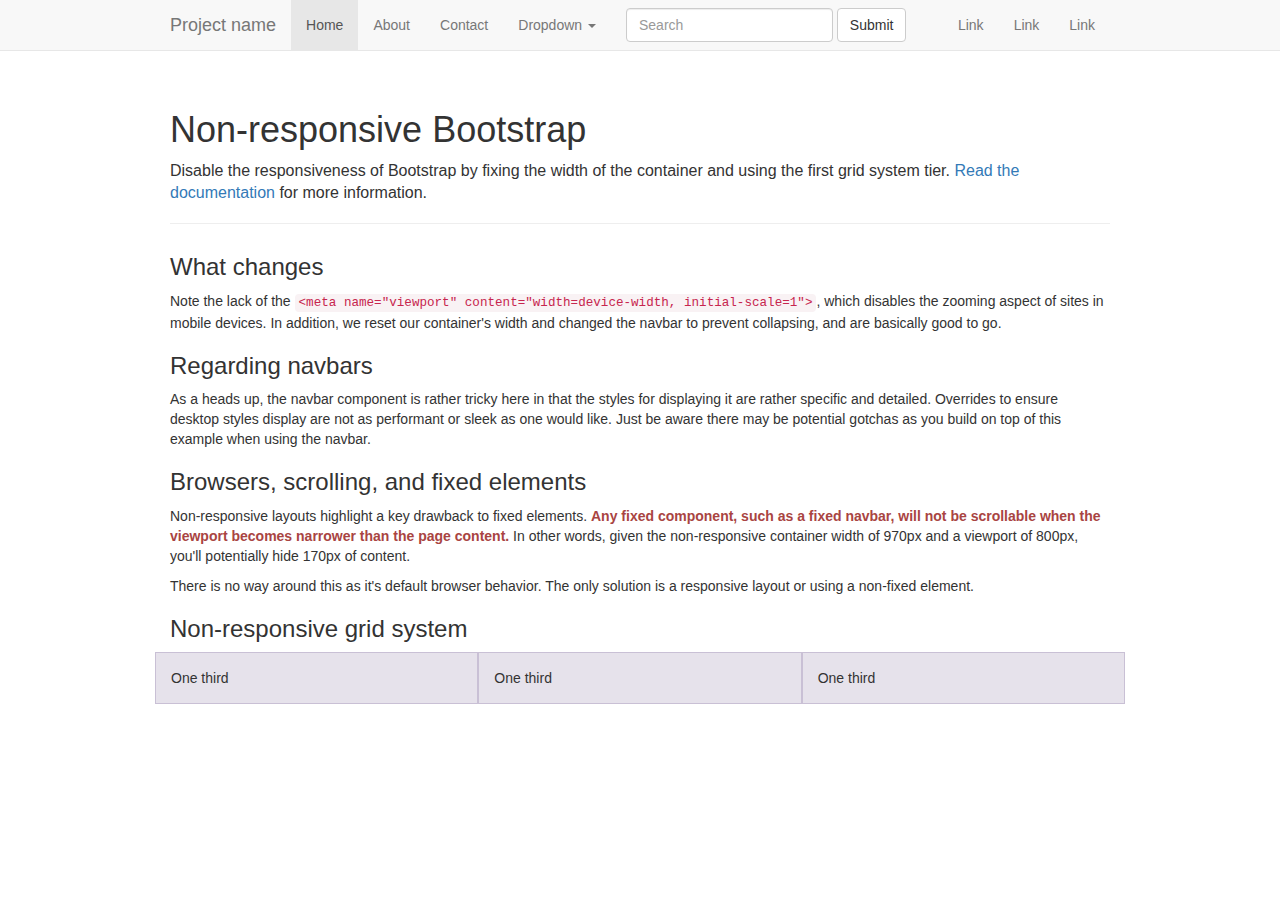
<file: lib/docs/examples/non-responsive/index.html>
<!DOCTYPE html>
<html lang="en">
  <head>
    <meta charset="utf-8">
    <meta http-equiv="X-UA-Compatible" content="IE=edge">
    <!-- The above 2 meta tags *must* come first in the head; any other head content must come *after* these tags -->
    <meta name="description" content="">
    <meta name="author" content="">

    <!-- Note there is no responsive meta tag here -->

    <link rel="icon" href="../../favicon.ico">

    <title>Non-responsive Template for Bootstrap</title>

    <!-- Bootstrap core CSS -->
    <link href="../../dist/css/bootstrap.min.css" rel="stylesheet">

    <!-- IE10 viewport hack for Surface/desktop Windows 8 bug -->
    <link href="../../assets/css/ie10-viewport-bug-workaround.css" rel="stylesheet">

    <!-- Custom styles for this template -->
    <link href="non-responsive.css" rel="stylesheet">

    <!-- Just for debugging purposes. Don't actually copy these 2 lines! -->
    <!--[if lt IE 9]><script src="../../assets/js/ie8-responsive-file-warning.js"></script><![endif]-->
    <script src="../../assets/js/ie-emulation-modes-warning.js"></script>

    <!-- HTML5 shim and Respond.js for IE8 support of HTML5 elements and media queries -->
    <!--[if lt IE 9]>
      <script src="https://oss.maxcdn.com/html5shiv/3.7.3/html5shiv.min.js"></script>
      <script src="https://oss.maxcdn.com/respond/1.4.2/respond.min.js"></script>
    <![endif]-->
  </head>

  <body>

    <!-- Fixed navbar -->
    <nav class="navbar navbar-default navbar-fixed-top">
      <div class="container">
        <div class="navbar-header">
          <!-- The mobile navbar-toggle button can be safely removed since you do not need it in a non-responsive implementation -->
          <a class="navbar-brand" href="#">Project name</a>
        </div>
        <!-- Note that the .navbar-collapse and .collapse classes have been removed from the #navbar -->
        <div id="navbar">
          <ul class="nav navbar-nav">
            <li class="active"><a href="#">Home</a></li>
            <li><a href="#about">About</a></li>
            <li><a href="#contact">Contact</a></li>
            <li class="dropdown">
              <a href="#" class="dropdown-toggle" data-toggle="dropdown" role="button" aria-haspopup="true" aria-expanded="false">Dropdown <span class="caret"></span></a>
              <ul class="dropdown-menu">
                <li><a href="#">Action</a></li>
                <li><a href="#">Another action</a></li>
                <li><a href="#">Something else here</a></li>
                <li role="separator" class="divider"></li>
                <li class="dropdown-header">Nav header</li>
                <li><a href="#">Separated link</a></li>
                <li><a href="#">One more separated link</a></li>
              </ul>
            </li>
          </ul>
          <form class="navbar-form navbar-left">
            <div class="form-group">
              <input type="text" class="form-control" placeholder="Search">
            </div>
            <button type="submit" class="btn btn-default">Submit</button>
          </form>
          <ul class="nav navbar-nav navbar-right">
            <li><a href="#">Link</a></li>
            <li><a href="#">Link</a></li>
            <li><a href="#">Link</a></li>
          </ul>
        </div><!--/.nav-collapse -->
      </div>
    </nav>

    <div class="container">

      <div class="page-header">
        <h1>Non-responsive Bootstrap</h1>
        <p class="lead">Disable the responsiveness of Bootstrap by fixing the width of the container and using the first grid system tier. <a href="http://getbootstrap.com/getting-started/#disable-responsive">Read the documentation</a> for more information.</p>
      </div>

      <h3>What changes</h3>
      <p>Note the lack of the <code>&lt;meta name="viewport" content="width=device-width, initial-scale=1"&gt;</code>, which disables the zooming aspect of sites in mobile devices. In addition, we reset our container's width and changed the navbar to prevent collapsing, and are basically good to go.</p>

      <h3>Regarding navbars</h3>
      <p>As a heads up, the navbar component is rather tricky here in that the styles for displaying it are rather specific and detailed. Overrides to ensure desktop styles display are not as performant or sleek as one would like. Just be aware there may be potential gotchas as you build on top of this example when using the navbar.</p>

      <h3>Browsers, scrolling, and fixed elements</h3>
      <p>Non-responsive layouts highlight a key drawback to fixed elements. <strong class="text-danger">Any fixed component, such as a fixed navbar, will not be scrollable when the viewport becomes narrower than the page content.</strong> In other words, given the non-responsive container width of 970px and a viewport of 800px, you'll potentially hide 170px of content.</p>
      <p>There is no way around this as it's default browser behavior. The only solution is a responsive layout or using a non-fixed element.</p>

      <h3>Non-responsive grid system</h3>
      <div class="row">
        <div class="col-xs-4">One third</div>
        <div class="col-xs-4">One third</div>
        <div class="col-xs-4">One third</div>
      </div>

    </div> <!-- /container -->


    <!-- Bootstrap core JavaScript
    ================================================== -->
    <!-- Placed at the end of the document so the pages load faster -->
    <script src="https://ajax.googleapis.com/ajax/libs/jquery/1.12.2/jquery.min.js"></script>
    <script>window.jQuery || document.write('<script src="../../assets/js/vendor/jquery.min.js"><\/script>')</script>
    <script src="../../dist/js/bootstrap.min.js"></script>
    <!-- IE10 viewport hack for Surface/desktop Windows 8 bug -->
    <script src="../../assets/js/ie10-viewport-bug-workaround.js"></script>
  </body>
</html>
</file>
<file: lib/docs/examples/blog/blog.css>
/*
 * Globals
 */

body {
  font-family: Georgia, "Times New Roman", Times, serif;
  color: #555;
}

h1, .h1,
h2, .h2,
h3, .h3,
h4, .h4,
h5, .h5,
h6, .h6 {
  margin-top: 0;
  font-family: "Helvetica Neue", Helvetica, Arial, sans-serif;
  font-weight: normal;
  color: #333;
}


/*
 * Override Bootstrap's default container.
 */

@media (min-width: 1200px) {
  .container {
    width: 970px;
  }
}


/*
 * Masthead for nav
 */

.blog-masthead {
  background-color: #428bca;
  -webkit-box-shadow: inset 0 -2px 5px rgba(0,0,0,.1);
          box-shadow: inset 0 -2px 5px rgba(0,0,0,.1);
}

/* Nav links */
.blog-nav-item {
  position: relative;
  display: inline-block;
  padding: 10px;
  font-weight: 500;
  color: #cdddeb;
}
.blog-nav-item:hover,
.blog-nav-item:focus {
  color: #fff;
  text-decoration: none;
}

/* Active state gets a caret at the bottom */
.blog-nav .active {
  color: #fff;
}
.blog-nav .active:after {
  position: absolute;
  bottom: 0;
  left: 50%;
  width: 0;
  height: 0;
  margin-left: -5px;
  vertical-align: middle;
  content: " ";
  border-right: 5px solid transparent;
  border-bottom: 5px solid;
  border-left: 5px solid transparent;
}


/*
 * Blog name and description
 */

.blog-header {
  padding-top: 20px;
  padding-bottom: 20px;
}
.blog-title {
  margin-top: 30px;
  margin-bottom: 0;
  font-size: 60px;
  font-weight: normal;
}
.blog-description {
  font-size: 20px;
  color: #999;
}


/*
 * Main column and sidebar layout
 */

.blog-main {
  font-size: 18px;
  line-height: 1.5;
}

/* Sidebar modules for boxing content */
.sidebar-module {
  padding: 15px;
  margin: 0 -15px 15px;
}
.sidebar-module-inset {
  padding: 15px;
  background-color: #f5f5f5;
  border-radius: 4px;
}
.sidebar-module-inset p:last-child,
.sidebar-module-inset ul:last-child,
.sidebar-module-inset ol:last-child {
  margin-bottom: 0;
}


/* Pagination */
.pager {
  margin-bottom: 60px;
  text-align: left;
}
.pager > li > a {
  width: 140px;
  padding: 10px 20px;
  text-align: center;
  border-radius: 30px;
}


/*
 * Blog posts
 */

.blog-post {
  margin-bottom: 60px;
}
.blog-post-title {
  margin-bottom: 5px;
  font-size: 40px;
}
.blog-post-meta {
  margin-bottom: 20px;
  color: #999;
}


/*
 * Footer
 */

.blog-footer {
  padding: 40px 0;
  color: #999;
  text-align: center;
  background-color: #f9f9f9;
  border-top: 1px solid #e5e5e5;
}
.blog-footer p:last-child {
  margin-bottom: 0;
}
</file>
<file: lib/docs/examples/carousel/carousel.css>
/* GLOBAL STYLES
-------------------------------------------------- */
/* Padding below the footer and lighter body text */

body {
  padding-bottom: 40px;
  color: #5a5a5a;
}


/* CUSTOMIZE THE NAVBAR
-------------------------------------------------- */

/* Special class on .container surrounding .navbar, used for positioning it into place. */
.navbar-wrapper {
  position: absolute;
  top: 0;
  right: 0;
  left: 0;
  z-index: 20;
}

/* Flip around the padding for proper display in narrow viewports */
.navbar-wrapper > .container {
  padding-right: 0;
  padding-left: 0;
}
.navbar-wrapper .navbar {
  padding-right: 15px;
  padding-left: 15px;
}
.navbar-wrapper .navbar .container {
  width: auto;
}


/* CUSTOMIZE THE CAROUSEL
-------------------------------------------------- */

/* Carousel base class */
.carousel {
  height: 500px;
  margin-bottom: 60px;
}
/* Since positioning the image, we need to help out the caption */
.carousel-caption {
  z-index: 10;
}

/* Declare heights because of positioning of img element */
.carousel .item {
  height: 500px;
  background-color: #777;
}
.carousel-inner > .item > img {
  position: absolute;
  top: 0;
  left: 0;
  min-width: 100%;
  height: 500px;
}


/* MARKETING CONTENT
-------------------------------------------------- */

/* Center align the text within the three columns below the carousel */
.marketing .col-lg-4 {
  margin-bottom: 20px;
  text-align: center;
}
.marketing h2 {
  font-weight: normal;
}
.marketing .col-lg-4 p {
  margin-right: 10px;
  margin-left: 10px;
}


/* Featurettes
------------------------- */

.featurette-divider {
  margin: 80px 0; /* Space out the Bootstrap <hr> more */
}

/* Thin out the marketing headings */
.featurette-heading {
  font-weight: 300;
  line-height: 1;
  letter-spacing: -1px;
}


/* RESPONSIVE CSS
-------------------------------------------------- */

@media (min-width: 768px) {
  /* Navbar positioning foo */
  .navbar-wrapper {
    margin-top: 20px;
  }
  .navbar-wrapper .container {
    padding-right: 15px;
    padding-left: 15px;
  }
  .navbar-wrapper .navbar {
    padding-right: 0;
    padding-left: 0;
  }

  /* The navbar becomes detached from the top, so we round the corners */
  .navbar-wrapper .navbar {
    border-radius: 4px;
  }

  /* Bump up size of carousel content */
  .carousel-caption p {
    margin-bottom: 20px;
    font-size: 21px;
    line-height: 1.4;
  }

  .featurette-heading {
    font-size: 50px;
  }
}

@media (min-width: 992px) {
  .featurette-heading {
    margin-top: 120px;
  }
}
</file>
<file: lib/docs/examples/cover/cover.css>
/*
 * Globals
 */

/* Links */
a,
a:focus,
a:hover {
  color: #fff;
}

/* Custom default button */
.btn-default,
.btn-default:hover,
.btn-default:focus {
  color: #333;
  text-shadow: none; /* Prevent inheritance from `body` */
  background-color: #fff;
  border: 1px solid #fff;
}


/*
 * Base structure
 */

html,
body {
  height: 100%;
  background-color: #333;
}
body {
  color: #fff;
  text-align: center;
  text-shadow: 0 1px 3px rgba(0,0,0,.5);
}

/* Extra markup and styles for table-esque vertical and horizontal centering */
.site-wrapper {
  display: table;
  width: 100%;
  height: 100%; /* For at least Firefox */
  min-height: 100%;
  -webkit-box-shadow: inset 0 0 100px rgba(0,0,0,.5);
          box-shadow: inset 0 0 100px rgba(0,0,0,.5);
}
.site-wrapper-inner {
  display: table-cell;
  vertical-align: top;
}
.cover-container {
  margin-right: auto;
  margin-left: auto;
}

/* Padding for spacing */
.inner {
  padding: 30px;
}


/*
 * Header
 */
.masthead-brand {
  margin-top: 10px;
  margin-bottom: 10px;
}

.masthead-nav > li {
  display: inline-block;
}
.masthead-nav > li + li {
  margin-left: 20px;
}
.masthead-nav > li > a {
  padding-right: 0;
  padding-left: 0;
  font-size: 16px;
  font-weight: bold;
  color: #fff; /* IE8 proofing */
  color: rgba(255,255,255,.75);
  border-bottom: 2px solid transparent;
}
.masthead-nav > li > a:hover,
.masthead-nav > li > a:focus {
  background-color: transparent;
  border-bottom-color: #a9a9a9;
  border-bottom-color: rgba(255,255,255,.25);
}
.masthead-nav > .active > a,
.masthead-nav > .active > a:hover,
.masthead-nav > .active > a:focus {
  color: #fff;
  border-bottom-color: #fff;
}

@media (min-width: 768px) {
  .masthead-brand {
    float: left;
  }
  .masthead-nav {
    float: right;
  }
}


/*
 * Cover
 */

.cover {
  padding: 0 20px;
}
.cover .btn-lg {
  padding: 10px 20px;
  font-weight: bold;
}


/*
 * Footer
 */

.mastfoot {
  color: #999; /* IE8 proofing */
  color: rgba(255,255,255,.5);
}


/*
 * Affix and center
 */

@media (min-width: 768px) {
  /* Pull out the header and footer */
  .masthead {
    position: fixed;
    top: 0;
  }
  .mastfoot {
    position: fixed;
    bottom: 0;
  }
  /* Start the vertical centering */
  .site-wrapper-inner {
    vertical-align: middle;
  }
  /* Handle the widths */
  .masthead,
  .mastfoot,
  .cover-container {
    width: 100%; /* Must be percentage or pixels for horizontal alignment */
  }
}

@media (min-width: 992px) {
  .masthead,
  .mastfoot,
  .cover-container {
    width: 700px;
  }
}
</file>
<file: lib/docs/examples/dashboard/dashboard.css>
/*
 * Base structure
 */

/* Move down content because we have a fixed navbar that is 50px tall */
body {
  padding-top: 50px;
}


/*
 * Global add-ons
 */

.sub-header {
  padding-bottom: 10px;
  border-bottom: 1px solid #eee;
}

/*
 * Top navigation
 * Hide default border to remove 1px line.
 */
.navbar-fixed-top {
  border: 0;
}

/*
 * Sidebar
 */

/* Hide for mobile, show later */
.sidebar {
  display: none;
}
@media (min-width: 768px) {
  .sidebar {
    position: fixed;
    top: 51px;
    bottom: 0;
    left: 0;
    z-index: 1000;
    display: block;
    padding: 20px;
    overflow-x: hidden;
    overflow-y: auto; /* Scrollable contents if viewport is shorter than content. */
    background-color: #f5f5f5;
    border-right: 1px solid #eee;
  }
}

/* Sidebar navigation */
.nav-sidebar {
  margin-right: -21px; /* 20px padding + 1px border */
  margin-bottom: 20px;
  margin-left: -20px;
}
.nav-sidebar > li > a {
  padding-right: 20px;
  padding-left: 20px;
}
.nav-sidebar > .active > a,
.nav-sidebar > .active > a:hover,
.nav-sidebar > .active > a:focus {
  color: #fff;
  background-color: #428bca;
}


/*
 * Main content
 */

.main {
  padding: 20px;
}
@media (min-width: 768px) {
  .main {
    padding-right: 40px;
    padding-left: 40px;
  }
}
.main .page-header {
  margin-top: 0;
}


/*
 * Placeholder dashboard ideas
 */

.placeholders {
  margin-bottom: 30px;
  text-align: center;
}
.placeholders h4 {
  margin-bottom: 0;
}
.placeholder {
  margin-bottom: 20px;
}
.placeholder img {
  display: inline-block;
  border-radius: 50%;
}
</file>
<file: lib/docs/examples/grid/grid.css>
h4 {
  margin-top: 25px;
}
.row {
  margin-bottom: 20px;
}
.row .row {
  margin-top: 10px;
  margin-bottom: 0;
}
[class*="col-"] {
  padding-top: 15px;
  padding-bottom: 15px;
  background-color: #eee;
  background-color: rgba(86,61,124,.15);
  border: 1px solid #ddd;
  border: 1px solid rgba(86,61,124,.2);
}

hr {
  margin-top: 40px;
  margin-bottom: 40px;
}
</file>
<file: lib/docs/examples/jumbotron-narrow/jumbotron-narrow.css>
/* Space out content a bit */
body {
  padding-top: 20px;
  padding-bottom: 20px;
}

/* Everything but the jumbotron gets side spacing for mobile first views */
.header,
.marketing,
.footer {
  padding-right: 15px;
  padding-left: 15px;
}

/* Custom page header */
.header {
  padding-bottom: 20px;
  border-bottom: 1px solid #e5e5e5;
}
/* Make the masthead heading the same height as the navigation */
.header h3 {
  margin-top: 0;
  margin-bottom: 0;
  line-height: 40px;
}

/* Custom page footer */
.footer {
  padding-top: 19px;
  color: #777;
  border-top: 1px solid #e5e5e5;
}

/* Customize container */
@media (min-width: 768px) {
  .container {
    max-width: 730px;
  }
}
.container-narrow > hr {
  margin: 30px 0;
}

/* Main marketing message and sign up button */
.jumbotron {
  text-align: center;
  border-bottom: 1px solid #e5e5e5;
}
.jumbotron .btn {
  padding: 14px 24px;
  font-size: 21px;
}

/* Supporting marketing content */
.marketing {
  margin: 40px 0;
}
.marketing p + h4 {
  margin-top: 28px;
}

/* Responsive: Portrait tablets and up */
@media screen and (min-width: 768px) {
  /* Remove the padding we set earlier */
  .header,
  .marketing,
  .footer {
    padding-right: 0;
    padding-left: 0;
  }
  /* Space out the masthead */
  .header {
    margin-bottom: 30px;
  }
  /* Remove the bottom border on the jumbotron for visual effect */
  .jumbotron {
    border-bottom: 0;
  }
}
</file>
<file: lib/docs/examples/jumbotron/jumbotron.css>
/* Move down content because we have a fixed navbar that is 50px tall */
body {
  padding-top: 50px;
  padding-bottom: 20px;
}
</file>
<file: lib/docs/examples/justified-nav/justified-nav.css>
body {
  padding-top: 20px;
}

.footer {
  padding-top: 40px;
  padding-bottom: 40px;
  margin-top: 40px;
  border-top: 1px solid #eee;
}

/* Main marketing message and sign up button */
.jumbotron {
  text-align: center;
  background-color: transparent;
}
.jumbotron .btn {
  padding: 14px 24px;
  font-size: 21px;
}

/* Customize the nav-justified links to be fill the entire space of the .navbar */

.nav-justified {
  background-color: #eee;
  border: 1px solid #ccc;
  border-radius: 5px;
}
.nav-justified > li > a {
  padding-top: 15px;
  padding-bottom: 15px;
  margin-bottom: 0;
  font-weight: bold;
  color: #777;
  text-align: center;
  background-color: #e5e5e5; /* Old browsers */
  background-image: -webkit-gradient(linear, left top, left bottom, from(#f5f5f5), to(#e5e5e5));
  background-image: -webkit-linear-gradient(top, #f5f5f5 0%, #e5e5e5 100%);
  background-image:      -o-linear-gradient(top, #f5f5f5 0%, #e5e5e5 100%);
  background-image:         linear-gradient(to bottom, #f5f5f5 0%,#e5e5e5 100%);
  filter: progid:DXImageTransform.Microsoft.gradient( startColorstr='#f5f5f5', endColorstr='#e5e5e5',GradientType=0 ); /* IE6-9 */
  background-repeat: repeat-x; /* Repeat the gradient */
  border-bottom: 1px solid #d5d5d5;
}
.nav-justified > .active > a,
.nav-justified > .active > a:hover,
.nav-justified > .active > a:focus {
  background-color: #ddd;
  background-image: none;
  -webkit-box-shadow: inset 0 3px 7px rgba(0,0,0,.15);
          box-shadow: inset 0 3px 7px rgba(0,0,0,.15);
}
.nav-justified > li:first-child > a {
  border-radius: 5px 5px 0 0;
}
.nav-justified > li:last-child > a {
  border-bottom: 0;
  border-radius: 0 0 5px 5px;
}

@media (min-width: 768px) {
  .nav-justified {
    max-height: 52px;
  }
  .nav-justified > li > a {
    border-right: 1px solid #d5d5d5;
    border-left: 1px solid #fff;
  }
  .nav-justified > li:first-child > a {
    border-left: 0;
    border-radius: 5px 0 0 5px;
  }
  .nav-justified > li:last-child > a {
    border-right: 0;
    border-radius: 0 5px 5px 0;
  }
}

/* Responsive: Portrait tablets and up */
@media screen and (min-width: 768px) {
  /* Remove the padding we set earlier */
  .masthead,
  .marketing,
  .footer {
    padding-right: 0;
    padding-left: 0;
  }
}
</file>
<file: lib/docs/examples/navbar-fixed-top/navbar-fixed-top.css>
body {
  min-height: 2000px;
  padding-top: 70px;
}
</file>
<file: lib/docs/examples/navbar-static-top/navbar-static-top.css>
body {
  min-height: 2000px;
}

.navbar-static-top {
  margin-bottom: 19px;
}
</file>
<file: lib/docs/examples/navbar/navbar.css>
body {
  padding-top: 20px;
  padding-bottom: 20px;
}

.navbar {
  margin-bottom: 20px;
}
</file>
<file: lib/docs/examples/non-responsive/non-responsive.css>
/* Template-specific stuff
 *
 * Customizations just for the template; these are not necessary for anything
 * with disabling the responsiveness.
 */

/* Account for fixed navbar */
body {
  padding-top: 70px;
  padding-bottom: 30px;
}

body,
.navbar-fixed-top,
.navbar-fixed-bottom {
  min-width: 970px;
}

/* Don't let the lead text change font-size. */
.lead {
  font-size: 16px;
}

/* Finesse the page header spacing */
.page-header {
  margin-bottom: 30px;
}
.page-header .lead {
  margin-bottom: 10px;
}


/* Non-responsive overrides
 *
 * Utilize the following CSS to disable the responsive-ness of the container,
 * grid system, and navbar.
 */

/* Reset the container */
.container {
  width: 970px;
  max-width: none !important;
}

/* Demonstrate the grids */
.col-xs-4 {
  padding-top: 15px;
  padding-bottom: 15px;
  background-color: #eee;
  background-color: rgba(86,61,124,.15);
  border: 1px solid #ddd;
  border: 1px solid rgba(86,61,124,.2);
}

.container .navbar-header,
.container .navbar-collapse {
  margin-right: 0;
  margin-left: 0;
}

/* Always float the navbar header */
.navbar-header {
  float: left;
}

/* Undo the collapsing navbar */
.navbar-collapse {
  display: block !important;
  height: auto !important;
  padding-bottom: 0;
  overflow: visible !important;
  visibility: visible !important;
}

.navbar-toggle {
  display: none;
}
.navbar-collapse {
  border-top: 0;
}

.navbar-brand {
  margin-left: -15px;
}

/* Always apply the floated nav */
.navbar-nav {
  float: left;
  margin: 0;
}
.navbar-nav > li {
  float: left;
}
.navbar-nav > li > a {
  padding: 15px;
}

/* Redeclare since we override the float above */
.navbar-nav.navbar-right {
  float: right;
}

/* Undo custom dropdowns */
.navbar .navbar-nav .open .dropdown-menu {
  position: absolute;
  float: left;
  background-color: #fff;
  border: 1px solid #ccc;
  border: 1px solid rgba(0, 0, 0, .15);
  border-width: 0 1px 1px;
  border-radius: 0 0 4px 4px;
  -webkit-box-shadow: 0 6px 12px rgba(0, 0, 0, .175);
          box-shadow: 0 6px 12px rgba(0, 0, 0, .175);
}
.navbar-default .navbar-nav .open .dropdown-menu > li > a {
  color: #333;
}
.navbar .navbar-nav .open .dropdown-menu > li > a:hover,
.navbar .navbar-nav .open .dropdown-menu > li > a:focus,
.navbar .navbar-nav .open .dropdown-menu > .active > a,
.navbar .navbar-nav .open .dropdown-menu > .active > a:hover,
.navbar .navbar-nav .open .dropdown-menu > .active > a:focus {
  color: #fff !important;
  background-color: #428bca !important;
}
.navbar .navbar-nav .open .dropdown-menu > .disabled > a,
.navbar .navbar-nav .open .dropdown-menu > .disabled > a:hover,
.navbar .navbar-nav .open .dropdown-menu > .disabled > a:focus {
  color: #999 !important;
  background-color: transparent !important;
}

/* Undo form expansion */
.navbar-form {
  float: left;
  width: auto;
  padding-top: 0;
  padding-bottom: 0;
  margin-right: 0;
  margin-left: 0;
  border: 0;
  -webkit-box-shadow: none;
          box-shadow: none;
}

/* Copy-pasted from forms.less since we mixin the .form-inline styles. */
.navbar-form .form-group {
  display: inline-block;
  margin-bottom: 0;
  vertical-align: middle;
}

.navbar-form .form-control {
  display: inline-block;
  width: auto;
  vertical-align: middle;
}

.navbar-form .form-control-static {
  display: inline-block;
}

.navbar-form .input-group {
  display: inline-table;
  vertical-align: middle;
}

.navbar-form .input-group .input-group-addon,
.navbar-form .input-group .input-group-btn,
.navbar-form .input-group .form-control {
  width: auto;
}

.navbar-form .input-group > .form-control {
  width: 100%;
}

.navbar-form .control-label {
  margin-bottom: 0;
  vertical-align: middle;
}

.navbar-form .radio,
.navbar-form .checkbox {
  display: inline-block;
  margin-top: 0;
  margin-bottom: 0;
  vertical-align: middle;
}

.navbar-form .radio label,
.navbar-form .checkbox label {
  padding-left: 0;
}

.navbar-form .radio input[type="radio"],
.navbar-form .checkbox input[type="checkbox"] {
  position: relative;
  margin-left: 0;
}

.navbar-form .has-feedback .form-control-feedback {
  top: 0;
}

/* Undo inline form compaction on small screens */
.form-inline .form-group {
  display: inline-block;
  margin-bottom: 0;
  vertical-align: middle;
}

.form-inline .form-control {
  display: inline-block;
  width: auto;
  vertical-align: middle;
}

.form-inline .form-control-static {
  display: inline-block;
}

.form-inline .input-group {
  display: inline-table;
  vertical-align: middle;
}
.form-inline .input-group .input-group-addon,
.form-inline .input-group .input-group-btn,
.form-inline .input-group .form-control {
  width: auto;
}

.form-inline .input-group > .form-control {
  width: 100%;
}

.form-inline .control-label {
  margin-bottom: 0;
  vertical-align: middle;
}

.form-inline .radio,
.form-inline .checkbox {
  display: inline-block;
  margin-top: 0;
  margin-bottom: 0;
  vertical-align: middle;
}
.form-inline .radio label,
.form-inline .checkbox label {
  padding-left: 0;
}

.form-inline .radio input[type="radio"],
.form-inline .checkbox input[type="checkbox"] {
  position: relative;
  margin-left: 0;
}

.form-inline .has-feedback .form-control-feedback {
  top: 0;
}
</file>
<file: lib/js/tests/vendor/qunit.css>
/*!
 * QUnit 1.22.0
 * https://qunitjs.com/
 *
 * Copyright jQuery Foundation and other contributors
 * Released under the MIT license
 * https://jquery.org/license
 *
 * Date: 2016-02-23T15:57Z
 */

/** Font Family and Sizes */

#qunit-tests, #qunit-header, #qunit-banner, #qunit-testrunner-toolbar, #qunit-filteredTest, #qunit-userAgent, #qunit-testresult {
	font-family: "Helvetica Neue Light", "HelveticaNeue-Light", "Helvetica Neue", Calibri, Helvetica, Arial, sans-serif;
}

#qunit-testrunner-toolbar, #qunit-filteredTest, #qunit-userAgent, #qunit-testresult, #qunit-tests li { font-size: small; }
#qunit-tests { font-size: smaller; }


/** Resets */

#qunit-tests, #qunit-header, #qunit-banner, #qunit-filteredTest, #qunit-userAgent, #qunit-testresult, #qunit-modulefilter {
	margin: 0;
	padding: 0;
}


/** Header */

#qunit-header {
	padding: 0.5em 0 0.5em 1em;

	color: #8699A4;
	background-color: #0D3349;

	font-size: 1.5em;
	line-height: 1em;
	font-weight: 400;

	border-radius: 5px 5px 0 0;
}

#qunit-header a {
	text-decoration: none;
	color: #C2CCD1;
}

#qunit-header a:hover,
#qunit-header a:focus {
	color: #FFF;
}

#qunit-testrunner-toolbar label {
	display: inline-block;
	padding: 0 0.5em 0 0.1em;
}

#qunit-banner {
	height: 5px;
}

#qunit-testrunner-toolbar {
	padding: 0.5em 1em 0.5em 1em;
	color: #5E740B;
	background-color: #EEE;
	overflow: hidden;
}

#qunit-filteredTest {
	padding: 0.5em 1em 0.5em 1em;
	background-color: #F4FF77;
	color: #366097;
}

#qunit-userAgent {
	padding: 0.5em 1em 0.5em 1em;
	background-color: #2B81AF;
	color: #FFF;
	text-shadow: rgba(0, 0, 0, 0.5) 2px 2px 1px;
}

#qunit-modulefilter-container {
	float: right;
	padding: 0.2em;
}

.qunit-url-config {
	display: inline-block;
	padding: 0.1em;
}

.qunit-filter {
	display: block;
	float: right;
	margin-left: 1em;
}

/** Tests: Pass/Fail */

#qunit-tests {
	list-style-position: inside;
}

#qunit-tests li {
	padding: 0.4em 1em 0.4em 1em;
	border-bottom: 1px solid #FFF;
	list-style-position: inside;
}

#qunit-tests > li {
	display: none;
}

#qunit-tests li.running,
#qunit-tests li.pass,
#qunit-tests li.fail,
#qunit-tests li.skipped {
	display: list-item;
}

#qunit-tests.hidepass {
	position: relative;
}

#qunit-tests.hidepass li.running,
#qunit-tests.hidepass li.pass {
	visibility: hidden;
	position: absolute;
	width:   0;
	height:  0;
	padding: 0;
	border:  0;
	margin:  0;
}

#qunit-tests li strong {
	cursor: pointer;
}

#qunit-tests li.skipped strong {
	cursor: default;
}

#qunit-tests li a {
	padding: 0.5em;
	color: #C2CCD1;
	text-decoration: none;
}

#qunit-tests li p a {
	padding: 0.25em;
	color: #6B6464;
}
#qunit-tests li a:hover,
#qunit-tests li a:focus {
	color: #000;
}

#qunit-tests li .runtime {
	float: right;
	font-size: smaller;
}

.qunit-assert-list {
	margin-top: 0.5em;
	padding: 0.5em;

	background-color: #FFF;

	border-radius: 5px;
}

.qunit-source {
	margin: 0.6em 0 0.3em;
}

.qunit-collapsed {
	display: none;
}

#qunit-tests table {
	border-collapse: collapse;
	margin-top: 0.2em;
}

#qunit-tests th {
	text-align: right;
	vertical-align: top;
	padding: 0 0.5em 0 0;
}

#qunit-tests td {
	vertical-align: top;
}

#qunit-tests pre {
	margin: 0;
	white-space: pre-wrap;
	word-wrap: break-word;
}

#qunit-tests del {
	background-color: #E0F2BE;
	color: #374E0C;
	text-decoration: none;
}

#qunit-tests ins {
	background-color: #FFCACA;
	color: #500;
	text-decoration: none;
}

/*** Test Counts */

#qunit-tests b.counts                       { color: #000; }
#qunit-tests b.passed                       { color: #5E740B; }
#qunit-tests b.failed                       { color: #710909; }

#qunit-tests li li {
	padding: 5px;
	background-color: #FFF;
	border-bottom: none;
	list-style-position: inside;
}

/*** Passing Styles */

#qunit-tests li li.pass {
	color: #3C510C;
	background-color: #FFF;
	border-left: 10px solid #C6E746;
}

#qunit-tests .pass                          { color: #528CE0; background-color: #D2E0E6; }
#qunit-tests .pass .test-name               { color: #366097; }

#qunit-tests .pass .test-actual,
#qunit-tests .pass .test-expected           { color: #999; }

#qunit-banner.qunit-pass                    { background-color: #C6E746; }

/*** Failing Styles */

#qunit-tests li li.fail {
	color: #710909;
	background-color: #FFF;
	border-left: 10px solid #EE5757;
	white-space: pre;
}

#qunit-tests > li:last-child {
	border-radius: 0 0 5px 5px;
}

#qunit-tests .fail                          { color: #000; background-color: #EE5757; }
#qunit-tests .fail .test-name,
#qunit-tests .fail .module-name             { color: #000; }

#qunit-tests .fail .test-actual             { color: #EE5757; }
#qunit-tests .fail .test-expected           { color: #008000; }

#qunit-banner.qunit-fail                    { background-color: #EE5757; }

/*** Skipped tests */

#qunit-tests .skipped {
	background-color: #EBECE9;
}

#qunit-tests .qunit-skipped-label {
	background-color: #F4FF77;
	display: inline-block;
	font-style: normal;
	color: #366097;
	line-height: 1.8em;
	padding: 0 0.5em;
	margin: -0.4em 0.4em -0.4em 0;
}

/** Result */

#qunit-testresult {
	padding: 0.5em 1em 0.5em 1em;

	color: #2B81AF;
	background-color: #D2E0E6;

	border-bottom: 1px solid #FFF;
}
#qunit-testresult .module-name {
	font-weight: 700;
}

/** Fixture */

#qunit-fixture {
	position: absolute;
	top: -10000px;
	left: -10000px;
	width: 1000px;
	height: 1000px;
}
</file>
<file: lib/docs/assets/css/ie10-viewport-bug-workaround.css>
/*!
 * IE10 viewport hack for Surface/desktop Windows 8 bug
 * Copyright 2014-2015 Twitter, Inc.
 * Licensed under MIT (https://github.com/twbs/bootstrap/blob/master/LICENSE)
 */

/*
 * See the Getting Started docs for more information:
 * http://getbootstrap.com/getting-started/#support-ie10-width
 */
@-webkit-viewport { width: device-width; }
@-moz-viewport    { width: device-width; }
@-ms-viewport     { width: device-width; }
@-o-viewport      { width: device-width; }
@viewport         { width: device-width; }
</file>
